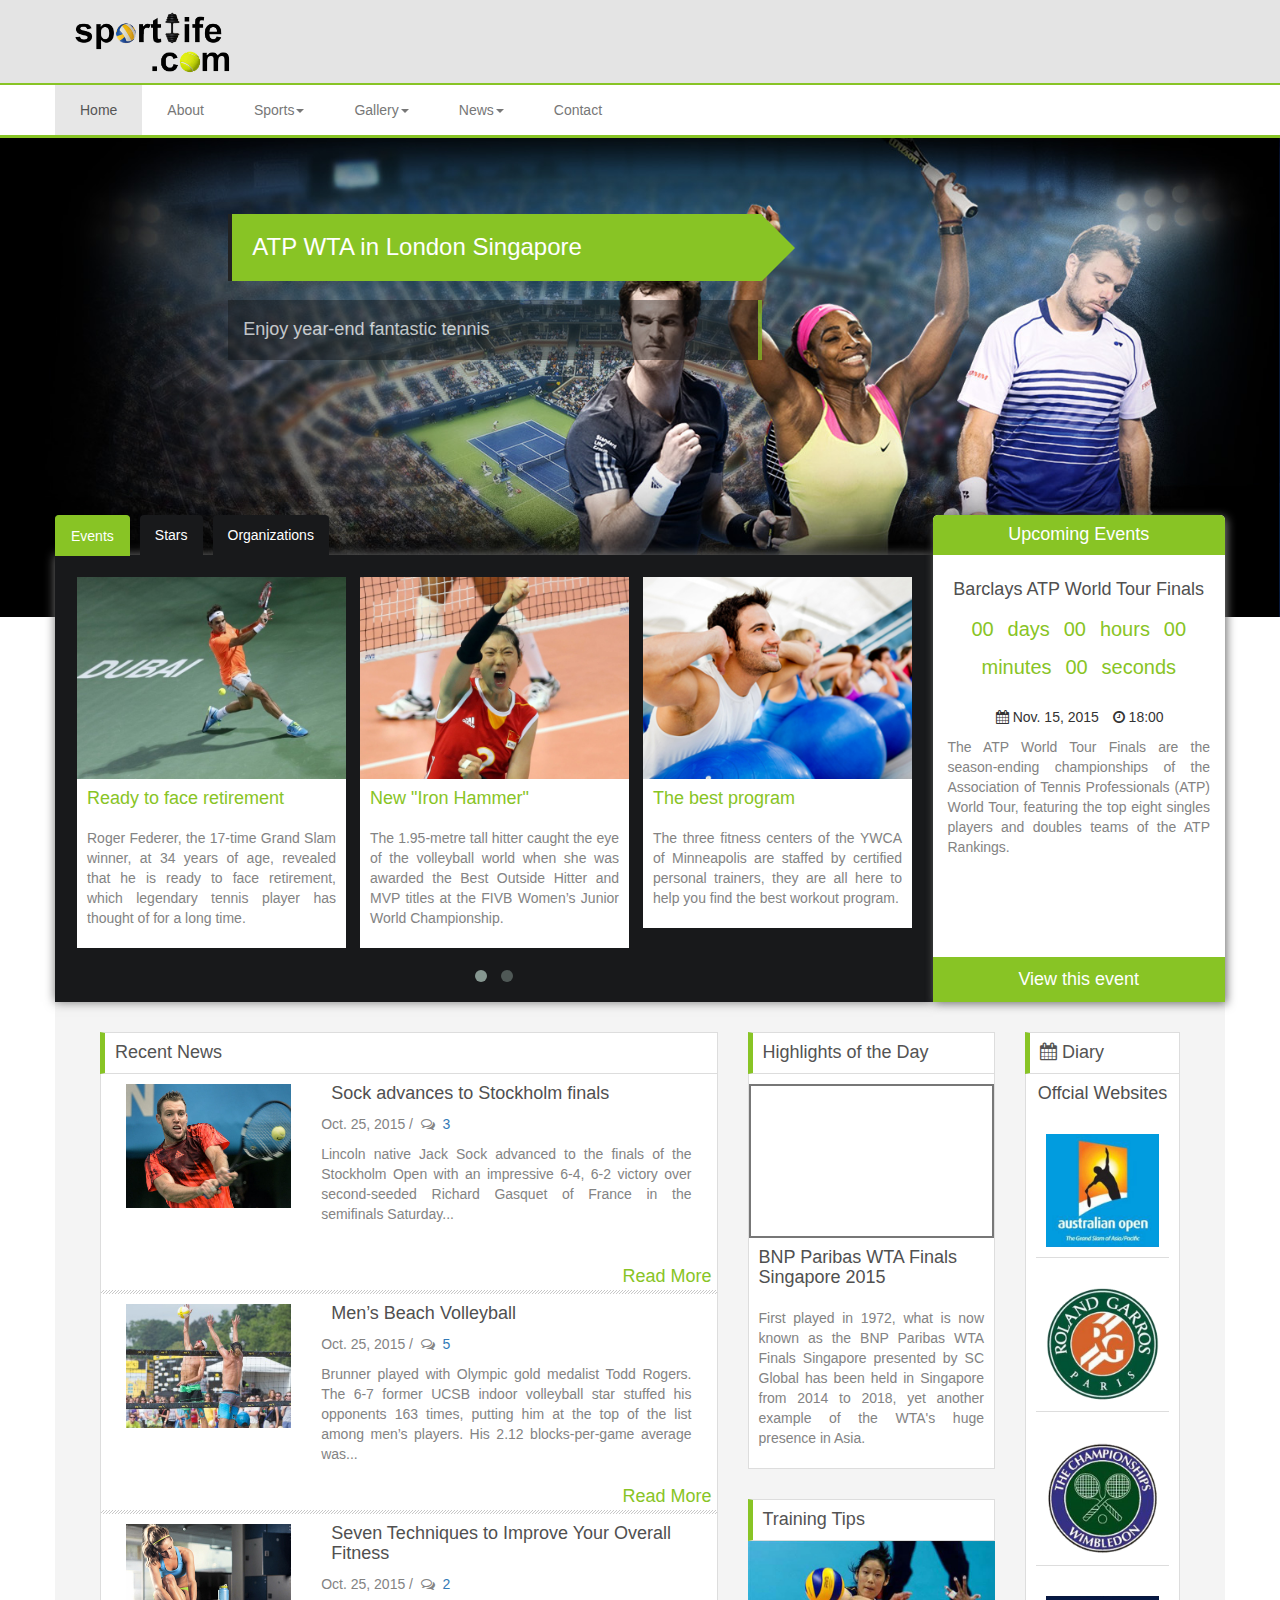
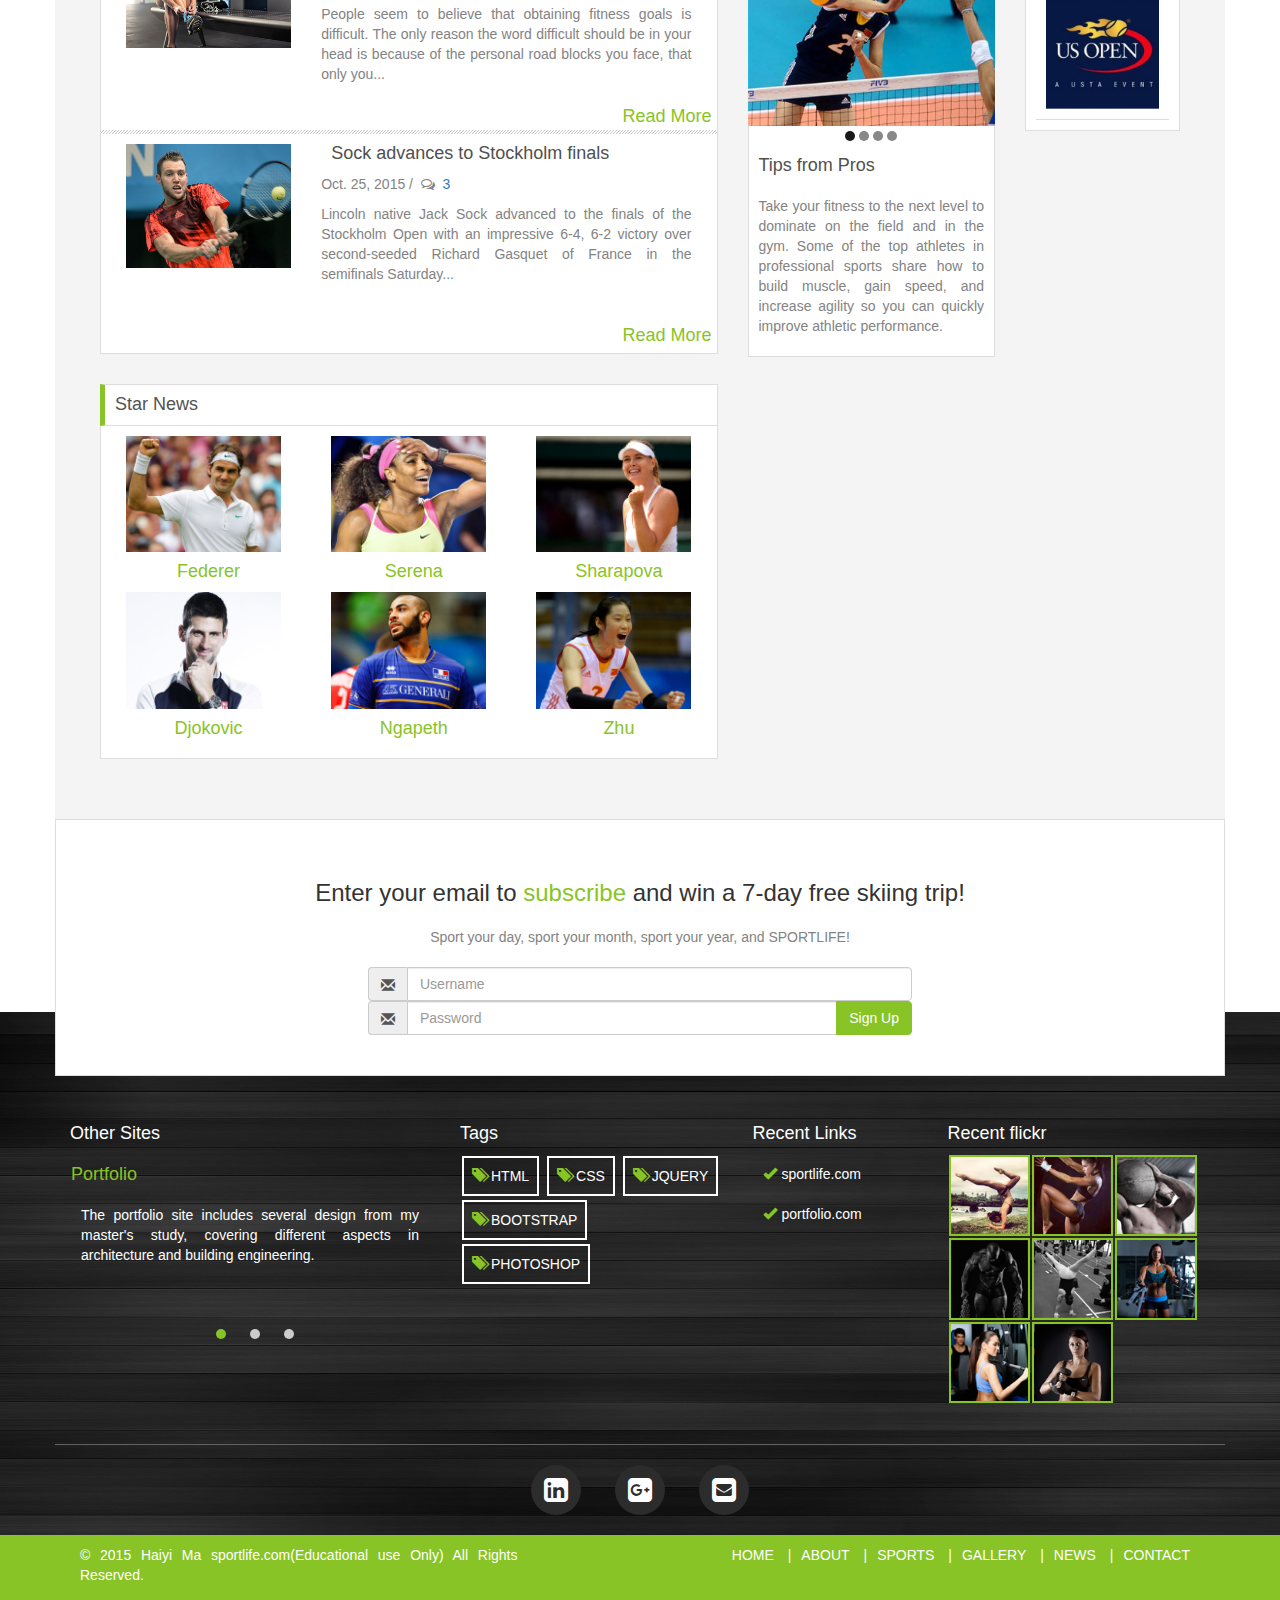
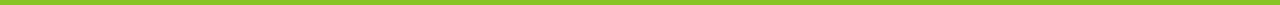
<file: index.html>
<!DOCTYPE html PUBLIC "-//W3C//DTD XHTML 1.0 Transitional//EN" "http://www.w3.org/TR/xhtml1/DTD/xhtml1-transitional.dtd">
<html xmlns="http://www.w3.org/1999/xhtml" xml:lang="en" lang="en">
	<head>
		<title>Sportlife</title>
		<meta http-equiv="Content-Type" content="text/html; charset=utf-8" />
		<meta name="description" content="Haiyi Ma's second website--sportlife.com" />
		<meta name="keywords" content="html, css, jquery, bootstrap, responsive design, photoshop, sport, fitness, tennis, volleyball" />
		<meta name="robots" content="index,follow" />
		<meta charset="utf-8">
		<meta name="viewport" content="width=device-width, initial-scale=1">
		<link rel="stylesheet" href="https://maxcdn.bootstrapcdn.com/font-awesome/4.4.0/css/font-awesome.min.css">
		<!-- Latest compiled and minified CSS -->
		<link rel="stylesheet" href="http://maxcdn.bootstrapcdn.com/bootstrap/3.3.5/css/bootstrap.min.css">
		<link rel="stylesheet" href="js/jquery_ui/jquery-ui.min.css">
		<!-- Important Owl stylesheet -->
		<link rel="stylesheet" href="css/carousel/owl.carousel.css">		
		<!-- Default Theme -->
		<link rel="stylesheet" href="css/carousel/owl.theme.css">
		<link rel="stylesheet" type="text/css" href="css/main.css" />
	</head>
	
	<body>
		<div class="layout">
			<div class="header">
				<div class="header-box">
					<div class="container">
						<div class="row">
							<div class="col-md-2 col-sm-4 col-xs-4"><img src="img/sportlife.com.png" alt="" /></div>
							<div class="col-md-10 col-sm-8 col-xs-4"></div>
						</div>
					</div>
				</div>
			</div>
			
			<!-- navgation bar -->
			
			<div class="menu">
				<nav class="navbar navbar-default">
					<div class="container">
						<div class="navcontroller">
							<ul class="nav navbar-nav">
								<li class="active"><a href="index.html">Home</a></li>
								<li><a href="index.html">About</a></li>
								<li class="dropdown">
									<a>Sports<span class="caret"></span></a>								
									<div id="dropdown-div">
										<div class="dropdown-item">
											<div class="dropdiv-title"><h4>Sports</h4></div>
											<ul>
												<li><a href="index.html">Fitness</a></li>
												<li><a href="index.html">Tennis</a></li>
												<li><a href="index.html">Volleyball</a></li>
											</ul>
										</div>
										<div class="dropdown-item dropdownimg">
											<div class="dropdiv-title"><h4>Fitness</h4></div>
											<div class="imgbox">
												<a href="gallery.html"><img src="img/dropdown1.jpg" alt="fitness" /></a>
												<div class="overlay"></div>
											</div>
										</div>
										<div class="dropdown-item dropdownimg">
											<div class="dropdiv-title"><h4>Tennis</h4></div>
											<div class="imgbox">
												<a href="gallery.html"><img src="img/dropdown2.jpg" alt="fitness" /></a>
												<div class="overlay"></div>
											</div>
										</div>
										<div class="dropdown-item dropdownimg">
											<div class="dropdiv-title"><h4>Volleyball</h4></div>
											<div class="imgbox">
												<a href="gallery.html"><img src="img/dropdown3.jpg" alt="fitness" /></a>
												<div class="overlay"></div>
											</div>
										</div>
									</div>
								</li>
								<li class="dropdown">
									<a>Gallery<span class="caret"></span></a>
									<ul class="dropdown-menu">
										<li><a href="gallery.html">Fitness</a></li>
										<li><a href="gallery.html">Tennis</a></li>
										<li><a href="gallery.html">Volleyball</a></li> 
									</ul>
								</li>
								<li class="dropdown">
									<a>News<span class="caret"></span></a>
									<ul class="dropdown-menu">
										<li class="submenu"><a>Fitness<span class="caret-right"></span></a>
											<ul>
												<li><a href="news.html">Bodybuilding</a></li>
												<li><a href="news.html">Training plan</a></li>
												<li><a href="news.html">Nutrition</a></li>
											</ul>
										</li>
										<li class="submenu"><a>Tennis<span class="caret-right"></span></a>
											<ul>
												<li><a href="news.html">ATP Finals</a></li>
												<li><a href="news.html">WTA Finals</a></li>
												<li><a href="news.html">Racket information</a></li>
											</ul>
										</li>
										<li class="submenu"><a>Volleyball<span class="caret-right"></span></a>
											<ul>
												<li><a href="news.html">Beach volleyball</a></li>
												<li><a href="news.html">College volleyball</a></li>
												<li><a href="news.html">Events</a></li>
											</ul>
										</li> 
									</ul>
								</li>
								<li><a href="news.html">Contact</a></li>
							</ul>
						</div>
					</div>
				</nav>
			</div>
			
			
			
			<!-- mainslider -->				
			<div id="mainslider">
				<div class="slideheading tennis col-md-5 col-md-offset-2 col-sm-7 col-sm-offset-1 col-xs-7 col-xs-offset-1">
					<div class="slideheading1 tennis col-md-12 col-sm-12 col-xs-12"><h3>ATP WTA in London Singapore</h3></div>
					<div class="slideheading2 tennis col-md-12 col-sm-12 col-xs-12"><h4>Enjoy year-end fantastic tennis</h2></div>
					<div class="slideheading3 tennis col-md-4 col-sm-4 col-xs-4"><p><a href="index.html">More info</a></p></div>
				</div>
				<div class="slideheading fitness col-md-5 col-md-offset-2 col-sm-7 col-sm-offset-1 col-xs-7 col-xs-offset-1">
					<div class="slideheading1 fitness col-md-12 col-sm-12 col-xs-12"><h3>You Control Your Density</h3></div>
					<div class="slideheading2 fitness col-md-12 col-sm-12 col-xs-12"><h4>Find a perfect training plan</h2></div>
					<div class="slideheading3 fitness col-md-4 col-sm-4 col-xs-4"><p><a href="gallery.html">More info</a></p></div>
				</div>
				<div class="slideheading volleyball col-md-5 col-md-offset-2 col-sm-7 col-sm-offset-1 col-xs-7 col-xs-offset-1">
					<div class="slideheading1 volleyball col-md-12 col-sm-12 col-xs-12"><h3>FIVB World League</h3></div>
					<div class="slideheading2 volleyball col-md-12 col-sm-12 col-xs-12"><h4>Getting ready for Rio</h2></div>
					<div class="slideheading3 volleyball col-md-4 col-sm-4 col-xs-4"><p><a href="news.html">More info</a></p></div>
				</div>
				<ul class="mainslides">
					<li class="mainslide"><img src="img/tennis1.jpg" alt="tennis"/></li>
					<li class="mainslide"><img src="img/tennis2.jpg" alt="tennis"/></li>
					<li class="mainslide"><img src="img/fitness1.png" alt="fitness"/></li>
					<li class="mainslide"><img src="img/fitness2.jpg" alt="fitness"/></li>
					<li class="mainslide"><img src="img/volleyball1.jpg" alt="volleyball"/></li>
					<li class="mainslide"><img src="img/volleyball2.jpg" alt="volleyball"/></li>
					<li class="mainslide"><img src="img/tennis1.jpg" alt="tennis"/></li>
				</ul>
				<div id="prev" class="mainslider-btn"><span class="glyphicon glyphicon-menu-left"></span></div>
				<div id="pause" class="mainslider-btn"><span class="glyphicon glyphicon-pause"></span></div>
				<div id="play" class="mainslider-btnplay"><span class="glyphicon glyphicon-play"></span></div>
				<div id="next" class="mainslider-btn"><span class="glyphicon glyphicon-menu-right"></span></div>
			</div>
			
			<!-- content -->
			
			
			<div class="content-info">
				<div class="container">
					<div class="row" id="row">
						<div class="contentinfo-left col-md-9 col-sm-12">
							<ul class="nav nav-tabs">
								<li class="active"><a data-toggle="tab" href="#events">Events</a></li>
								<li><a data-toggle="tab" href="#stars">Stars</a></li>
								<li><a data-toggle="tab" href="#organizations">Organizations</a></li>
							</ul>
							<div class="tab-content">
								<div id="events" class="tab-pane fade in active">
									<div id="carousel-news" class="owl-carousel">
										<div class="slide">
											<div><a href="news.html"><img src="img/roger1.jpg" alt="roger"/></a></div>
											<div>
												<a href=""><h4>Ready to face retirement</h4></a>
												<p>Roger Federer, the 17-time Grand Slam winner, at 34 years of age, revealed that he is ready to face retirement, which legendary tennis player has thought of for a long time.</p>
											</div>
										</div>
										<div class="slide">
											<div><a href="news.html"><img src="img/zhutingred.jpg" alt="zhuting"/></a></div>
											<div>
												<a href=""><h4>New "Iron Hammer"</h4></a>
												<p>The 1.95-metre tall hitter caught the eye of the volleyball world when she was awarded the Best Outside Hitter and MVP titles at the FIVB Women’s Junior World Championship.</p>
											</div>
										</div>
										<div class="slide">
											<div><a href="news.html"><img src="img/Fitness-page-image.jpg" alt="fitness"/></a></div>
											<div>
												<a href=""><h4>The best program</h4></a>
												<p>The three fitness centers of the YWCA of Minneapolis are staffed by certified personal trainers, they are all here to help you find the best workout program.</p>
											</div>
										</div>
										<div class="slide">
											<div><a href="#"><img src="img/roger1.jpg" alt="roger"/></a></div>
											<div>
												<h4>Ready to face retirement</h4>
												<p>Roger Federer, the 17-time Grand Slam winner, at 34 years of age, revealed that he is ready to face retirement, which the legendary tennis player has thought of for a long time.</p>
											</div>
										</div>
										<div class="slide">
											<div><a href=""><img src="img/zhutingred.jpg" alt="zhuting"/></a></div>
											<div>
												<h4>New "Iron Hammer"</h4>
												<p>The 1.95-metre tall hitter caught the eye of the volleyball world when she was awarded the Best Outside Hitter and MVP titles at the FIVB Women’s Junior World Championship.</p>
											</div>
										</div>
										<div class="slide">
											<div><a href=""><img src="img/Fitness-page-image.jpg" alt="fitness"/></a></div>
											<div>
												<h4>The best program</h4>
												<p>The three fitness centers of the YWCA of Minneapolis are staffed by certified personal trainers, they are all here to help you find the best workout program.</p>
											</div>
										</div>
									</div>
								</div>
								<div id="stars" class="tab-pane fade">
									<div id="carousel-categories" class="owl-carousel">
										<div class="slide">
											<img src="img/gallery/vgallery1.jpg" alt="" />
											<div class="slide-tag"><h4>Cardio</h4></div>
										</div>
										<div class="slide">
											<img src="img/gallery/vgallery2.jpg" alt="" />
											<div class="slide-tag"><h4>Yoga</h4></div>
										</div>
										<div class="slide">
											<img src="img/gallery/vgallery4.jpg" alt="" />
											<div class="slide-tag"><h4>Gymnastics</h4></div>
										</div>
										<div class="slide">
											<img src="img/gallery/vgallery5.jpg" alt="" />
											<div class="slide-tag"><h4>Power lifting</h4></div>
										</div>
										<div class="slide">
											<img src="img/gallery/vgallery6.jpg" alt="" />
											<div class="slide-tag"><h4>Kick-boxing</h4></div>
										</div>
										<div class="slide">
											<img src="img/gallery/vgallery7.jpg" alt="" />
											<div class="slide-tag"><h4>Bodybuilding</h4></div>
										</div>
									</div>
								</div>
								<div id="organizations" class="tab-pane fade">
									<div class="org-panel row">
										<div class="org-item col-lg-6 col-md-6 col-sm-6 col-xs-6">
											<div class="grandslam col-lg-6 col-md-6 col-sm-6 col-xs-4"><a href="http://www.ausopen.com/"><img src="img/ao.jpg" alt="" /></a></div>
											<div class="grandslam col-lg-6 col-md-6 col-sm-6 col-xs-8"><a href="http://www.ausopen.com/"><p>The Australian Open, January, Melbourne.</p></a></div>
										</div>
										<div class="org-item col-lg-6 col-md-6 col-sm-6 col-xs-6">
											<div class="grandslam col-lg-6 col-md-6 col-sm-6 col-xs-4"><a href="http://www.rolandgarros.com/en_FR/index.html"><img src="img/rg.png" alt="" /></a></div>
											<div class="grandslam col-lg-6 col-md-6 col-sm-6 col-xs-8"><a href="http://www.ausopen.com/"><p>The French Open, May, Paris</p></a></div>
										</div>
									</div>
									<div class="org-panel row">
										<div class="org-item col-lg-6 col-md-6 col-sm-6 col-xs-6">
											<div class="grandslam col-lg-6 col-md-6 col-sm-6 col-xs-4"><a href="http://www.wimbledon.com/index.html"><img src="img/wmd.png" alt="" /></a></div>
											<div class="grandslam col-lg-6 col-md-6 col-sm-6 col-xs-8"><a href="http://www.ausopen.com/"><p>The Championships, June, Wimbledon</p></a></div>
										</div>
										<div class="org-item col-lg-6 col-md-6 col-sm-6 col-xs-6">
											<div class="grandslam col-lg-6 col-md-6 col-sm-6 col-xs-4"><a href="http://www.usopen.org/index.html"><img src="img/uso.jpg" alt="" /></a></div>
											<div class="grandslam col-lg-6 col-md-6 col-sm-6 col-xs-8"><a href="http://www.ausopen.com/"><p>The US open, August, New York</p></a></div>
										</div>
									</div>
								</div>
							</div>
						</div>
						
						<div class="contentinfo-side col-md-3 col-sm-12">
							<div class="side-title"><h4>Upcoming Events</h4></div>
							<div class="content-side">
								<h4>Barclays ATP World Tour Finals</h4>
								<div id="countdown">
									<p class="days">00</p>
									<p class="timeRefDays">days</p>
									<p class="hours">00</p>
									<p class="timeRefHours">hours</p>
									<p class="minutes">00</p>
									<p class="timeRefMinutes">minutes</p>
									<p class="seconds">00</p>
									<p class="timeRefSeconds">seconds</p>
								</div>
								<ul class="list-side">
									<li><i class="fa fa-calendar"></i>&nbsp;Nov. 15, 2015</li>
									<li><i class="fa fa-clock-o"></i>&nbsp;18:00</li>
								</ul>
								<div><p>The ATP World Tour Finals are the season-ending championships of the Association of Tennis Professionals (ATP) World Tour, featuring the top eight singles players and doubles teams of the ATP Rankings.</p></div>
							</div>
							<div id="bottom-link"><a href="http://www.barclaysatpworldtourfinals.com/">View this event</a></div>
						</div>
					</div>						
				</div>
				
				<div class="container">
					<div class="tab-content-main">
						<div class="row">
							<div class="col-lg-7 col-md-6 col-sm-8 col-xs-12">
								<div class="post left">
									<div class="titles"><h4>Recent News</h4></div>
									<div class="post-item news">
										<div class="row">
											<div class="col-md-4 col-sm-4 col-xs-4"><img src="img/jacksock.jpg" alt="sock" /></div>
											<div class="col-md-8 col-sm-8 col-xs-8">
												<h4 id="left">Sock advances to Stockholm finals</h4>
												<p class="comment">Oct. 25, 2015 /&nbsp;&nbsp;<i class="fa fa-comments-o"></i>&nbsp;&nbsp;<a href="">3</a></p>
												<p>Lincoln native Jack Sock advanced to the finals of the Stockholm Open with an impressive 6-4, 6-2 victory over second-seeded Richard Gasquet of France in the semifinals Saturday...</p>
											</div>
										</div>
										<a href="" id="readmore">Read More</a>
									</div>
									<div class="post-item news">
										<div class="row">
											<div class="col-md-4 col-sm-4 col-xs-4"><img src="img/beachvolleyball.jpg" alt="volleyball" /></div>
											<div class="col-md-8 col-sm-8 col-xs-8">
												<h4 id="left">Men’s Beach Volleyball</h4>
												<p class="comment">Oct. 25, 2015 /&nbsp;&nbsp;<i class="fa fa-comments-o"></i>&nbsp;&nbsp;<a href="">5</a></p>
												<p>Brunner played with Olympic gold medalist Todd Rogers. The 6-7 former UCSB indoor volleyball star stuffed his opponents 163 times, putting him at the top of the list among men’s players. His 2.12 blocks-per-game average was...</p>
											</div>
										</div>
										<a href="" id="readmore">Read More</a>
									</div>
									<div class="post-item news">
										<div class="row">
											<div class="col-md-4 col-sm-4 col-xs-4"><img src="img/sevenways.jpg" alt="fitness" /></div>
											<div class="col-md-8 col-sm-8 col-xs-8">
												<h4 id="left">Seven Techniques to Improve Your Overall Fitness</h4>
												<p class="comment">Oct. 25, 2015 /&nbsp;&nbsp;<i class="fa fa-comments-o"></i>&nbsp;&nbsp;<a href="">2</a></p>
												<p>People seem to believe that obtaining fitness goals is difficult. The only reason the word difficult should be in your head is because of the personal road blocks you face, that only you...</p>
											</div>
										</div>
										<a href="" id="readmore">Read More</a>
									</div>
									<div class="post-item news">
										<div class="row">
											<div class="col-md-4 col-sm-4 col-xs-4"><img src="img/jacksock.jpg" alt="sock" /></div>
											<div class="col-md-8 col-sm-8 col-xs-8">
												<h4 id="left">Sock advances to Stockholm finals</h4>
												<p class="comment">Oct. 25, 2015 /&nbsp;&nbsp;<i class="fa fa-comments-o"></i>&nbsp;&nbsp;<a href="">3</a></p>
												<p>Lincoln native Jack Sock advanced to the finals of the Stockholm Open with an impressive 6-4, 6-2 victory over second-seeded Richard Gasquet of France in the semifinals Saturday...</p>
											</div>
										</div>
										<a href="" id="readmore">Read More</a>
									</div>
								</div>
								<div class="post" id="starnews">
									<div class="titles"><h4>Star News</h4></div>
									<div class="post-item left">
										<div class="row">
											<div class="starimg col-md-4 col-sm-6 col-xs-4">
												<div><a href="gallery.html"><img src="img/logoroger.jpg" alt="fitness" /></a><h4>Federer</h4></div>
											</div>
											<div class="starimg col-md-4 col-sm-6 col-xs-4">
												<div><a href="gallery.html"><img src="img/logoserena.jpg" alt="fitness" /></a><h4>Serena</h4></div>
											</div>
											<div class="starimg col-md-4 col-sm-6 col-xs-4">
												<div><a href="gallery.html"><img src="img/logomasha.jpg" alt="fitness" /></a><h4>Sharapova</h4></div>
											</div>
											<div class="starimg col-md-4 col-sm-6 col-xs-4">
												<div><a href="gallery.html"><img src="img/logodjoko.jpg" alt="fitness" /></a><h4>Djokovic</h4></div>
											</div>
											<div class="starimg col-md-4 col-sm-6 col-xs-4">
												<div><a href="gallery.html"><img src="img/logongapeth.jpg" alt="fitness" /></a><h4>Ngapeth</h4></div>
											</div>
											<div class="starimg col-md-4 col-sm-6 col-xs-4">
												<div><a href="gallery.html"><img src="img/logozhuting.jpg" alt="fitness" /></a><h4>Zhu</h4></div>
											</div>
										</div>
									</div>
								</div>
							</div>
							
							
							<div class="col-lg-3 col-md-3 col-sm-4 col-xs-12">
								<div class="post">
									<div class="titles"><h4>Highlights of the Day</h4></div>
									<div class="post-item">
										<div>
											<iframe width="100%" height="auto" src="https://www.youtube.com/embed/BQSVf9fmaUs" frameborder="0" allowfullscreen></iframe>
											<h4>BNP Paribas WTA Finals Singapore 2015</h4>
											<p>First played in 1972, what is now known as the BNP Paribas WTA Finals Singapore presented by SC Global has been held in Singapore from 2014 to 2018, yet another example of the WTA's huge presence in Asia.</p>
										</div>
									</div>
								</div>
								<div class="post">
									<div class="titles"><h4>Training Tips</h4></div>
									<div class="smslider">
										<div class="smslides">
											<img id="smslide1" class="smslide" src="img/smallslide1.jpg" alt="smallslide" />
											<img id="smslide2" class="smslide" src="img/smallslide2.jpg" alt="smallslide" />
											<img id="smslide3" class="smslide" src="img/smallslide3.jpg" alt="smallslide" />
											<img id="smslide4" class="smslide" src="img/smallslide4.jpg" alt="smallslide" />
										</div>
										<ol>
											<li id="dot1"></li>
											<li id="dot2"></li>
											<li id="dot3"></li>
											<li id="dot4"></li>
										</ol>
									</div>
									<div class="post-item">
										<h4>Tips from Pros</h4>
										<p>Take your fitness to the next level to dominate on the field and in the gym. Some of the top athletes in professional sports share how to build muscle, gain speed, and increase agility so you can quickly improve athletic performance.</p>
									</div>
								</div>
							</div>
							<div class="col-lg-2 col-md-3 col-sm-4 col-xs-12">
								<div class="post">
									<div class="titles"><h4><i class="fa fa-calendar"></i>&nbsp;Diary</h4></div>
									<div class="post-item side-post">
										<div>
											<h4>Offcial Websites</h4>
											<div class="row">
												<div class="grandslam col-lg-12 col-md-12 col-sm-6 col-xs-6"><a href="http://www.ausopen.com/"><img src="img/ao.jpg" alt="" /></a></div>
												<div class="grandslam col-lg-12 col-md-12 col-sm-6 col-xs-6"><a href="http://www.rolandgarros.com/en_FR/index.html"><img src="img/rg.png" alt="" /></a></div>
												<div class="grandslam col-lg-12 col-md-12 col-sm-6 col-xs-6"><a href="http://www.wimbledon.com/index.html"><img src="img/wmd.png" alt="" /></a></div>
												<div class="grandslam col-lg-12 col-md-12 col-sm-6 col-xs-6"><a href="http://www.usopen.org/index.html"><img src="img/uso.jpg" alt="" /></a></div>
											</div>
										</div>
									</div>
								</div>
							</div>
						</div>
					</div>
				</div>
				
				<div class="container">
					<div class="section-wide">
						<h3>Enter your email to <a href="">subscribe</a> and win a 7-day free skiing trip!</h3>
						<p>Sport your day, sport your month, sport your year, and SPORTLIFE!</p>
						<div class="input-group col-md-6 col-md-offset-3 col-sm-6 col-sm-offset-3 col-xs-12">
							<span class="input-group-addon" id="basic-addon1"><span class="glyphicon glyphicon-envelope"></span></span>
							<input type="text" class="form-control" placeholder="Username" aria-describedby="basic-addon1">
						</div>
						<div class="input-group col-md-6 col-md-offset-3 col-sm-6 col-sm-offset-3 col-xs-12">
							<span class="input-group-addon" id="basic-addon1"><span class="glyphicon glyphicon-envelope"></span></span>
							<input type="text" class="form-control" placeholder="Password" aria-describedby="basic-addon1">
							<span class="input-group-btn">
								<button id="signupbtn" class="btn btn-default" type="button">Sign Up</button>
							</span>
						</div>
					</div>
				</div>
			</div>
			<div class="footer-up">
				<div class="container">
					<div class="row">
						<div class="ftslider-wrapper col-lg-4 col-md-4 col-sm-4 col-xs-6">
							<div class="ftslider">
								<h4>Other Sites</h4>
								<div class="ftslides">
									<div id="ftslide1" class="ftslide">
										<h4>Portfolio</h4>
										<p>The portfolio site includes several design from my master's study, covering different aspects in architecture and building engineering.</p>
									</div>
									<div id="ftslide2" class="ftslide">
										<h4>Sportlife</h4>
										<p>A sport theme which covers mainly 3 sports: fitness, tennis, and volleyball.</p>
									</div>
									<div id="ftslide3" class="ftslide">
										<h4>Dragon Food</h4>
										<p>A cultural theme emphasizing on food culture with geolocations that can provide more details about Chinese food.</p>
									</div>
								</div>
								<ol>
									<li id="ftdot1"></li>
									<li id="ftdot2"></li>
									<li id="ftdot3"></li>
								</ol>
							</div>
						</div>
						<div class="tags col-lg-3 col-md-3 col-sm-3 col-xs-3">
							<h4>Tags</h4>
							<a href=""><span class="glyphicon glyphicon-tags"></span>HTML</a>
							<a href=""><span class="glyphicon glyphicon-tags"></span>CSS</a>
							<a href=""><span class="glyphicon glyphicon-tags"></span>JQUERY</a>
							<a href=""><span class="glyphicon glyphicon-tags"></span>BOOTSTRAP</a>
							<a href=""><span class="glyphicon glyphicon-tags"></span>PHOTOSHOP</a>
						</div>
						<div class="links col-lg-2 col-md-2 col-sm-2 col-xs-6">
							<h4>Recent Links</h4>
							<ul>
								<li><a href="http://www.haiyima.com/sportlife" target="_blank"><span class="glyphicon glyphicon-ok"></span>sportlife.com</a></li>
								<li><a href="http://www.haiyima.com/arch-portfolio" target="_blank"><span class="glyphicon glyphicon-ok"></span>portfolio.com</a></li>
							</ul>
						</div>
						<div class="flickr col-lg-3 col-md-3 col-sm-3 col-xs-6">
							<h4>Recent flickr</h4>
							<ul>
								<li><a href=""><img src="img/flickr/flickr1.jpg" alt="1" /></a></li>
								<li><a href=""><img src="img/flickr/flickr2.jpg" alt="2" /></a></li>
								<li><a href=""><img src="img/flickr/flickr3.jpg" alt="3" /></a></li>
								<li><a href=""><img src="img/flickr/flickr4.jpg" alt="4" /></a></li>
								<li><a href=""><img src="img/flickr/flickr5.jpg" alt="5" /></a></li>
								<li><a href=""><img src="img/flickr/flickr6.jpg" alt="6" /></a></li>
								<li><a href=""><img src="img/flickr/flickr7.jpg" alt="7" /></a></li>
								<li><a href=""><img src="img/flickr/flickr8.jpg" alt="8" /></a></li>
							</ul>
						</div>
					</div>
					<div class="row">
						<ul class="social">
							<li>
								<div><a href="https://nl.linkedin.com/in/haiyima" target="_blank"><i class="fa fa-linkedin-square linkedin"></i></a></div>
							</li>
							<li>
								<div><a href=""><i class="fa fa-google-plus-square google"></i></a></div>
							</li>
							<li>
								<div><a href="mailto:haiyima1987@gmail.com?Subject=Hello%20Haiyi" target="_top"><i class="fa fa-envelope-square email"></i></a></div>
							</li>
						</ul>
					</div>
				</div>
			</div>
			<div class="footer-down">
				<div class="container">
					<div class="row">
						<div class="col-md-5 col-sm-12 col-xs-12">
							<p>© 2015 Haiyi Ma sportlife.com(Educational use Only) All Rights Reserved.</p>
						</div>
						<div class="col-md-7 col-sm-12 col-xs-12">
							<ul class="nav-footer">
								<li><a href="index.html">HOME</a></li>
								<li><a href="index.html">ABOUT</a></li>
								<li><a href="gallery.html">SPORTS</a></li>
								<li><a href="gallery.html">GALLERY</a></li>
								<li><a href="news.html">NEWS</a></li>
								<li><a href="news.html">CONTACT</a></li>
							</ul>
						</div>
					</div>
				</div>
			</div>
			<div id="scrolltotop"><i class="fa fa-caret-square-o-up"></i></div>
			<div id="menubar"><i class="fa fa-bars"></i></div>
		</div>
		
		
		<!-- jQuery library -->
		<script src="https://ajax.googleapis.com/ajax/libs/jquery/1.11.3/jquery.min.js"></script>		
		<!-- Latest compiled JavaScript -->
		<script src="http://maxcdn.bootstrapcdn.com/bootstrap/3.3.5/js/bootstrap.min.js"></script>
		<script src="js/jquery_ui/external/jquery/jquery.js"></script>
		<script src="js/jquery_ui/jquery-ui.min.js"></script>
		<script type="text/javascript" src="js/main.js"></script>
		<script type="text/javascript" src="js/carousel.js"></script>
		<script type="text/javascript" src="js/counter.js"></script>
		<!-- Include js plugin -->
		<script src="js/carousel/owl.carousel.js"></script>
		<script src="js/camera/jquery.easing.1.3.js"></script>
		<script src="js/camera/camera.js"></script>
		
	</body>
</html>
</file>
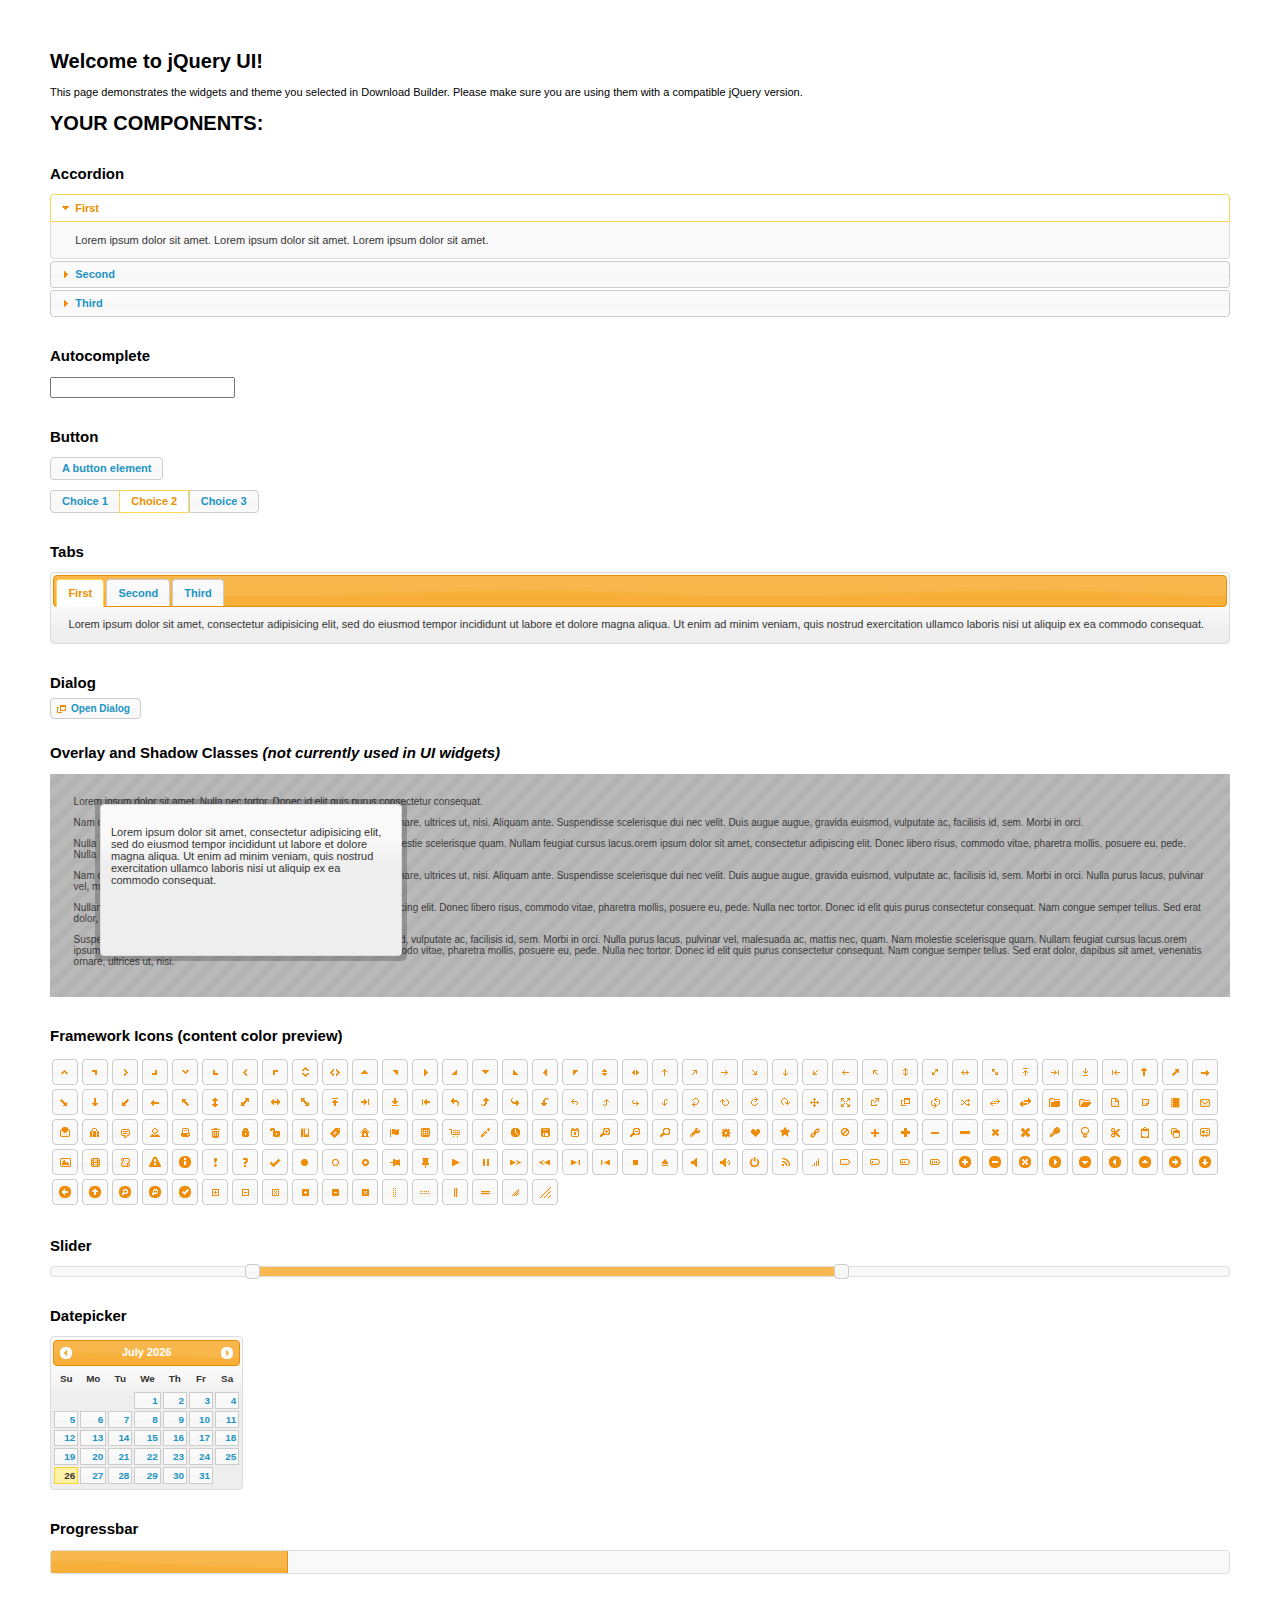
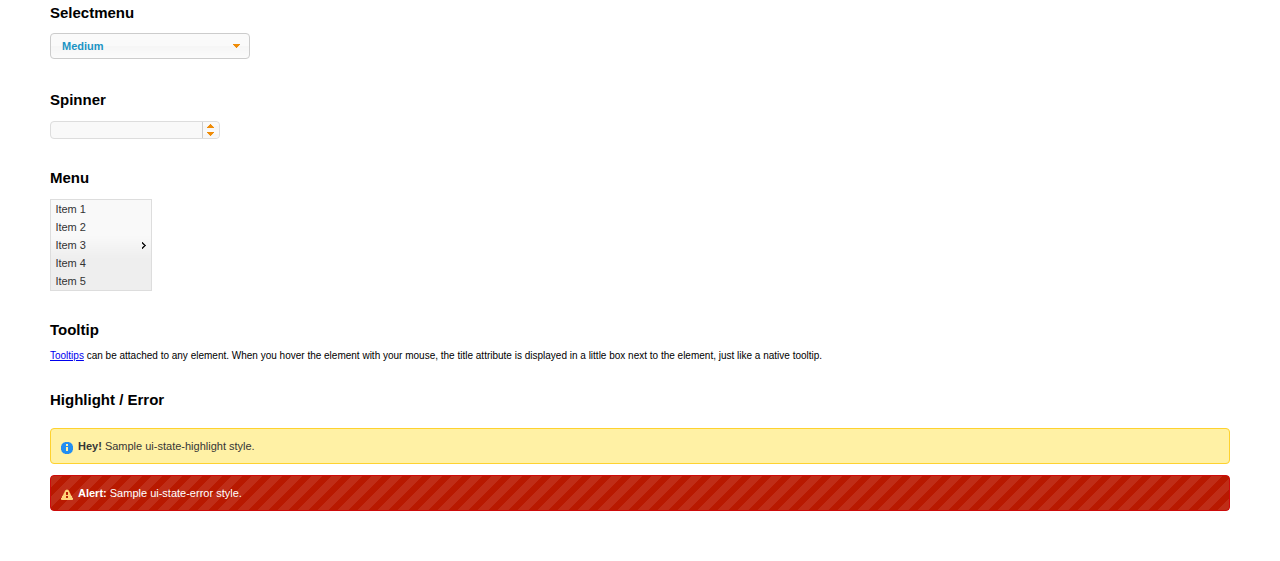
<file: js/jquery_ui/index.html>
<!doctype html>
<html lang="us">
<head>
	<meta charset="utf-8">
	<title>jQuery UI Example Page</title>
	<link href="jquery-ui.css" rel="stylesheet">
	<style>
	body{
		font: 62.5% "Trebuchet MS", sans-serif;
		margin: 50px;
	}
	.demoHeaders {
		margin-top: 2em;
	}
	#dialog-link {
		padding: .4em 1em .4em 20px;
		text-decoration: none;
		position: relative;
	}
	#dialog-link span.ui-icon {
		margin: 0 5px 0 0;
		position: absolute;
		left: .2em;
		top: 50%;
		margin-top: -8px;
	}
	#icons {
		margin: 0;
		padding: 0;
	}
	#icons li {
		margin: 2px;
		position: relative;
		padding: 4px 0;
		cursor: pointer;
		float: left;
		list-style: none;
	}
	#icons span.ui-icon {
		float: left;
		margin: 0 4px;
	}
	.fakewindowcontain .ui-widget-overlay {
		position: absolute;
	}
	select {
		width: 200px;
	}
	</style>
</head>
<body>

<h1>Welcome to jQuery UI!</h1>

<div class="ui-widget">
	<p>This page demonstrates the widgets and theme you selected in Download Builder. Please make sure you are using them with a compatible jQuery version.</p>
</div>

<h1>YOUR COMPONENTS:</h1>


<!-- Accordion -->
<h2 class="demoHeaders">Accordion</h2>
<div id="accordion">
	<h3>First</h3>
	<div>Lorem ipsum dolor sit amet. Lorem ipsum dolor sit amet. Lorem ipsum dolor sit amet.</div>
	<h3>Second</h3>
	<div>Phasellus mattis tincidunt nibh.</div>
	<h3>Third</h3>
	<div>Nam dui erat, auctor a, dignissim quis.</div>
</div>



<!-- Autocomplete -->
<h2 class="demoHeaders">Autocomplete</h2>
<div>
	<input id="autocomplete" title="type &quot;a&quot;">
</div>



<!-- Button -->
<h2 class="demoHeaders">Button</h2>
<button id="button">A button element</button>
<form style="margin-top: 1em;">
	<div id="radioset">
		<input type="radio" id="radio1" name="radio"><label for="radio1">Choice 1</label>
		<input type="radio" id="radio2" name="radio" checked="checked"><label for="radio2">Choice 2</label>
		<input type="radio" id="radio3" name="radio"><label for="radio3">Choice 3</label>
	</div>
</form>



<!-- Tabs -->
<h2 class="demoHeaders">Tabs</h2>
<div id="tabs">
	<ul>
		<li><a href="#tabs-1">First</a></li>
		<li><a href="#tabs-2">Second</a></li>
		<li><a href="#tabs-3">Third</a></li>
	</ul>
	<div id="tabs-1">Lorem ipsum dolor sit amet, consectetur adipisicing elit, sed do eiusmod tempor incididunt ut labore et dolore magna aliqua. Ut enim ad minim veniam, quis nostrud exercitation ullamco laboris nisi ut aliquip ex ea commodo consequat.</div>
	<div id="tabs-2">Phasellus mattis tincidunt nibh. Cras orci urna, blandit id, pretium vel, aliquet ornare, felis. Maecenas scelerisque sem non nisl. Fusce sed lorem in enim dictum bibendum.</div>
	<div id="tabs-3">Nam dui erat, auctor a, dignissim quis, sollicitudin eu, felis. Pellentesque nisi urna, interdum eget, sagittis et, consequat vestibulum, lacus. Mauris porttitor ullamcorper augue.</div>
</div>



<!-- Dialog NOTE: Dialog is not generated by UI in this demo so it can be visually styled in themeroller-->
<h2 class="demoHeaders">Dialog</h2>
<p><a href="#" id="dialog-link" class="ui-state-default ui-corner-all"><span class="ui-icon ui-icon-newwin"></span>Open Dialog</a></p>

<h2 class="demoHeaders">Overlay and Shadow Classes <em>(not currently used in UI widgets)</em></h2>
<div style="position: relative; width: 96%; height: 200px; padding:1% 2%; overflow:hidden;" class="fakewindowcontain">
	<p>Lorem ipsum dolor sit amet,  Nulla nec tortor. Donec id elit quis purus consectetur consequat. </p><p>Nam congue semper tellus. Sed erat dolor, dapibus sit amet, venenatis ornare, ultrices ut, nisi. Aliquam ante. Suspendisse scelerisque dui nec velit. Duis augue augue, gravida euismod, vulputate ac, facilisis id, sem. Morbi in orci. </p><p>Nulla purus lacus, pulvinar vel, malesuada ac, mattis nec, quam. Nam molestie scelerisque quam. Nullam feugiat cursus lacus.orem ipsum dolor sit amet, consectetur adipiscing elit. Donec libero risus, commodo vitae, pharetra mollis, posuere eu, pede. Nulla nec tortor. Donec id elit quis purus consectetur consequat. </p><p>Nam congue semper tellus. Sed erat dolor, dapibus sit amet, venenatis ornare, ultrices ut, nisi. Aliquam ante. Suspendisse scelerisque dui nec velit. Duis augue augue, gravida euismod, vulputate ac, facilisis id, sem. Morbi in orci. Nulla purus lacus, pulvinar vel, malesuada ac, mattis nec, quam. Nam molestie scelerisque quam. </p><p>Nullam feugiat cursus lacus.orem ipsum dolor sit amet, consectetur adipiscing elit. Donec libero risus, commodo vitae, pharetra mollis, posuere eu, pede. Nulla nec tortor. Donec id elit quis purus consectetur consequat. Nam congue semper tellus. Sed erat dolor, dapibus sit amet, venenatis ornare, ultrices ut, nisi. Aliquam ante. </p><p>Suspendisse scelerisque dui nec velit. Duis augue augue, gravida euismod, vulputate ac, facilisis id, sem. Morbi in orci. Nulla purus lacus, pulvinar vel, malesuada ac, mattis nec, quam. Nam molestie scelerisque quam. Nullam feugiat cursus lacus.orem ipsum dolor sit amet, consectetur adipiscing elit. Donec libero risus, commodo vitae, pharetra mollis, posuere eu, pede. Nulla nec tortor. Donec id elit quis purus consectetur consequat. Nam congue semper tellus. Sed erat dolor, dapibus sit amet, venenatis ornare, ultrices ut, nisi. </p>

	<!-- ui-dialog -->
	<div class="ui-overlay"><div class="ui-widget-overlay"></div><div class="ui-widget-shadow ui-corner-all" style="width: 302px; height: 152px; position: absolute; left: 50px; top: 30px;"></div></div>
	<div style="position: absolute; width: 280px; height: 130px;left: 50px; top: 30px; padding: 10px;" class="ui-widget ui-widget-content ui-corner-all">
		<div class="ui-dialog-content ui-widget-content" style="background: none; border: 0;">
			<p>Lorem ipsum dolor sit amet, consectetur adipisicing elit, sed do eiusmod tempor incididunt ut labore et dolore magna aliqua. Ut enim ad minim veniam, quis nostrud exercitation ullamco laboris nisi ut aliquip ex ea commodo consequat.</p>
		</div>
	</div>

</div>

<!-- ui-dialog -->
<div id="dialog" title="Dialog Title">
	<p>Lorem ipsum dolor sit amet, consectetur adipisicing elit, sed do eiusmod tempor incididunt ut labore et dolore magna aliqua. Ut enim ad minim veniam, quis nostrud exercitation ullamco laboris nisi ut aliquip ex ea commodo consequat.</p>
</div>



<h2 class="demoHeaders">Framework Icons (content color preview)</h2>
<ul id="icons" class="ui-widget ui-helper-clearfix">
	<li class="ui-state-default ui-corner-all" title=".ui-icon-carat-1-n"><span class="ui-icon ui-icon-carat-1-n"></span></li>
	<li class="ui-state-default ui-corner-all" title=".ui-icon-carat-1-ne"><span class="ui-icon ui-icon-carat-1-ne"></span></li>
	<li class="ui-state-default ui-corner-all" title=".ui-icon-carat-1-e"><span class="ui-icon ui-icon-carat-1-e"></span></li>
	<li class="ui-state-default ui-corner-all" title=".ui-icon-carat-1-se"><span class="ui-icon ui-icon-carat-1-se"></span></li>
	<li class="ui-state-default ui-corner-all" title=".ui-icon-carat-1-s"><span class="ui-icon ui-icon-carat-1-s"></span></li>
	<li class="ui-state-default ui-corner-all" title=".ui-icon-carat-1-sw"><span class="ui-icon ui-icon-carat-1-sw"></span></li>
	<li class="ui-state-default ui-corner-all" title=".ui-icon-carat-1-w"><span class="ui-icon ui-icon-carat-1-w"></span></li>
	<li class="ui-state-default ui-corner-all" title=".ui-icon-carat-1-nw"><span class="ui-icon ui-icon-carat-1-nw"></span></li>
	<li class="ui-state-default ui-corner-all" title=".ui-icon-carat-2-n-s"><span class="ui-icon ui-icon-carat-2-n-s"></span></li>
	<li class="ui-state-default ui-corner-all" title=".ui-icon-carat-2-e-w"><span class="ui-icon ui-icon-carat-2-e-w"></span></li>
	<li class="ui-state-default ui-corner-all" title=".ui-icon-triangle-1-n"><span class="ui-icon ui-icon-triangle-1-n"></span></li>
	<li class="ui-state-default ui-corner-all" title=".ui-icon-triangle-1-ne"><span class="ui-icon ui-icon-triangle-1-ne"></span></li>
	<li class="ui-state-default ui-corner-all" title=".ui-icon-triangle-1-e"><span class="ui-icon ui-icon-triangle-1-e"></span></li>
	<li class="ui-state-default ui-corner-all" title=".ui-icon-triangle-1-se"><span class="ui-icon ui-icon-triangle-1-se"></span></li>
	<li class="ui-state-default ui-corner-all" title=".ui-icon-triangle-1-s"><span class="ui-icon ui-icon-triangle-1-s"></span></li>
	<li class="ui-state-default ui-corner-all" title=".ui-icon-triangle-1-sw"><span class="ui-icon ui-icon-triangle-1-sw"></span></li>
	<li class="ui-state-default ui-corner-all" title=".ui-icon-triangle-1-w"><span class="ui-icon ui-icon-triangle-1-w"></span></li>
	<li class="ui-state-default ui-corner-all" title=".ui-icon-triangle-1-nw"><span class="ui-icon ui-icon-triangle-1-nw"></span></li>
	<li class="ui-state-default ui-corner-all" title=".ui-icon-triangle-2-n-s"><span class="ui-icon ui-icon-triangle-2-n-s"></span></li>
	<li class="ui-state-default ui-corner-all" title=".ui-icon-triangle-2-e-w"><span class="ui-icon ui-icon-triangle-2-e-w"></span></li>
	<li class="ui-state-default ui-corner-all" title=".ui-icon-arrow-1-n"><span class="ui-icon ui-icon-arrow-1-n"></span></li>
	<li class="ui-state-default ui-corner-all" title=".ui-icon-arrow-1-ne"><span class="ui-icon ui-icon-arrow-1-ne"></span></li>
	<li class="ui-state-default ui-corner-all" title=".ui-icon-arrow-1-e"><span class="ui-icon ui-icon-arrow-1-e"></span></li>
	<li class="ui-state-default ui-corner-all" title=".ui-icon-arrow-1-se"><span class="ui-icon ui-icon-arrow-1-se"></span></li>
	<li class="ui-state-default ui-corner-all" title=".ui-icon-arrow-1-s"><span class="ui-icon ui-icon-arrow-1-s"></span></li>
	<li class="ui-state-default ui-corner-all" title=".ui-icon-arrow-1-sw"><span class="ui-icon ui-icon-arrow-1-sw"></span></li>
	<li class="ui-state-default ui-corner-all" title=".ui-icon-arrow-1-w"><span class="ui-icon ui-icon-arrow-1-w"></span></li>
	<li class="ui-state-default ui-corner-all" title=".ui-icon-arrow-1-nw"><span class="ui-icon ui-icon-arrow-1-nw"></span></li>
	<li class="ui-state-default ui-corner-all" title=".ui-icon-arrow-2-n-s"><span class="ui-icon ui-icon-arrow-2-n-s"></span></li>
	<li class="ui-state-default ui-corner-all" title=".ui-icon-arrow-2-ne-sw"><span class="ui-icon ui-icon-arrow-2-ne-sw"></span></li>
	<li class="ui-state-default ui-corner-all" title=".ui-icon-arrow-2-e-w"><span class="ui-icon ui-icon-arrow-2-e-w"></span></li>
	<li class="ui-state-default ui-corner-all" title=".ui-icon-arrow-2-se-nw"><span class="ui-icon ui-icon-arrow-2-se-nw"></span></li>
	<li class="ui-state-default ui-corner-all" title=".ui-icon-arrowstop-1-n"><span class="ui-icon ui-icon-arrowstop-1-n"></span></li>
	<li class="ui-state-default ui-corner-all" title=".ui-icon-arrowstop-1-e"><span class="ui-icon ui-icon-arrowstop-1-e"></span></li>
	<li class="ui-state-default ui-corner-all" title=".ui-icon-arrowstop-1-s"><span class="ui-icon ui-icon-arrowstop-1-s"></span></li>
	<li class="ui-state-default ui-corner-all" title=".ui-icon-arrowstop-1-w"><span class="ui-icon ui-icon-arrowstop-1-w"></span></li>
	<li class="ui-state-default ui-corner-all" title=".ui-icon-arrowthick-1-n"><span class="ui-icon ui-icon-arrowthick-1-n"></span></li>
	<li class="ui-state-default ui-corner-all" title=".ui-icon-arrowthick-1-ne"><span class="ui-icon ui-icon-arrowthick-1-ne"></span></li>
	<li class="ui-state-default ui-corner-all" title=".ui-icon-arrowthick-1-e"><span class="ui-icon ui-icon-arrowthick-1-e"></span></li>
	<li class="ui-state-default ui-corner-all" title=".ui-icon-arrowthick-1-se"><span class="ui-icon ui-icon-arrowthick-1-se"></span></li>
	<li class="ui-state-default ui-corner-all" title=".ui-icon-arrowthick-1-s"><span class="ui-icon ui-icon-arrowthick-1-s"></span></li>
	<li class="ui-state-default ui-corner-all" title=".ui-icon-arrowthick-1-sw"><span class="ui-icon ui-icon-arrowthick-1-sw"></span></li>
	<li class="ui-state-default ui-corner-all" title=".ui-icon-arrowthick-1-w"><span class="ui-icon ui-icon-arrowthick-1-w"></span></li>
	<li class="ui-state-default ui-corner-all" title=".ui-icon-arrowthick-1-nw"><span class="ui-icon ui-icon-arrowthick-1-nw"></span></li>
	<li class="ui-state-default ui-corner-all" title=".ui-icon-arrowthick-2-n-s"><span class="ui-icon ui-icon-arrowthick-2-n-s"></span></li>
	<li class="ui-state-default ui-corner-all" title=".ui-icon-arrowthick-2-ne-sw"><span class="ui-icon ui-icon-arrowthick-2-ne-sw"></span></li>
	<li class="ui-state-default ui-corner-all" title=".ui-icon-arrowthick-2-e-w"><span class="ui-icon ui-icon-arrowthick-2-e-w"></span></li>
	<li class="ui-state-default ui-corner-all" title=".ui-icon-arrowthick-2-se-nw"><span class="ui-icon ui-icon-arrowthick-2-se-nw"></span></li>
	<li class="ui-state-default ui-corner-all" title=".ui-icon-arrowthickstop-1-n"><span class="ui-icon ui-icon-arrowthickstop-1-n"></span></li>
	<li class="ui-state-default ui-corner-all" title=".ui-icon-arrowthickstop-1-e"><span class="ui-icon ui-icon-arrowthickstop-1-e"></span></li>
	<li class="ui-state-default ui-corner-all" title=".ui-icon-arrowthickstop-1-s"><span class="ui-icon ui-icon-arrowthickstop-1-s"></span></li>
	<li class="ui-state-default ui-corner-all" title=".ui-icon-arrowthickstop-1-w"><span class="ui-icon ui-icon-arrowthickstop-1-w"></span></li>
	<li class="ui-state-default ui-corner-all" title=".ui-icon-arrowreturnthick-1-w"><span class="ui-icon ui-icon-arrowreturnthick-1-w"></span></li>
	<li class="ui-state-default ui-corner-all" title=".ui-icon-arrowreturnthick-1-n"><span class="ui-icon ui-icon-arrowreturnthick-1-n"></span></li>
	<li class="ui-state-default ui-corner-all" title=".ui-icon-arrowreturnthick-1-e"><span class="ui-icon ui-icon-arrowreturnthick-1-e"></span></li>
	<li class="ui-state-default ui-corner-all" title=".ui-icon-arrowreturnthick-1-s"><span class="ui-icon ui-icon-arrowreturnthick-1-s"></span></li>
	<li class="ui-state-default ui-corner-all" title=".ui-icon-arrowreturn-1-w"><span class="ui-icon ui-icon-arrowreturn-1-w"></span></li>
	<li class="ui-state-default ui-corner-all" title=".ui-icon-arrowreturn-1-n"><span class="ui-icon ui-icon-arrowreturn-1-n"></span></li>
	<li class="ui-state-default ui-corner-all" title=".ui-icon-arrowreturn-1-e"><span class="ui-icon ui-icon-arrowreturn-1-e"></span></li>
	<li class="ui-state-default ui-corner-all" title=".ui-icon-arrowreturn-1-s"><span class="ui-icon ui-icon-arrowreturn-1-s"></span></li>
	<li class="ui-state-default ui-corner-all" title=".ui-icon-arrowrefresh-1-w"><span class="ui-icon ui-icon-arrowrefresh-1-w"></span></li>
	<li class="ui-state-default ui-corner-all" title=".ui-icon-arrowrefresh-1-n"><span class="ui-icon ui-icon-arrowrefresh-1-n"></span></li>
	<li class="ui-state-default ui-corner-all" title=".ui-icon-arrowrefresh-1-e"><span class="ui-icon ui-icon-arrowrefresh-1-e"></span></li>
	<li class="ui-state-default ui-corner-all" title=".ui-icon-arrowrefresh-1-s"><span class="ui-icon ui-icon-arrowrefresh-1-s"></span></li>
	<li class="ui-state-default ui-corner-all" title=".ui-icon-arrow-4"><span class="ui-icon ui-icon-arrow-4"></span></li>
	<li class="ui-state-default ui-corner-all" title=".ui-icon-arrow-4-diag"><span class="ui-icon ui-icon-arrow-4-diag"></span></li>
	<li class="ui-state-default ui-corner-all" title=".ui-icon-extlink"><span class="ui-icon ui-icon-extlink"></span></li>
	<li class="ui-state-default ui-corner-all" title=".ui-icon-newwin"><span class="ui-icon ui-icon-newwin"></span></li>
	<li class="ui-state-default ui-corner-all" title=".ui-icon-refresh"><span class="ui-icon ui-icon-refresh"></span></li>
	<li class="ui-state-default ui-corner-all" title=".ui-icon-shuffle"><span class="ui-icon ui-icon-shuffle"></span></li>
	<li class="ui-state-default ui-corner-all" title=".ui-icon-transfer-e-w"><span class="ui-icon ui-icon-transfer-e-w"></span></li>
	<li class="ui-state-default ui-corner-all" title=".ui-icon-transferthick-e-w"><span class="ui-icon ui-icon-transferthick-e-w"></span></li>
	<li class="ui-state-default ui-corner-all" title=".ui-icon-folder-collapsed"><span class="ui-icon ui-icon-folder-collapsed"></span></li>
	<li class="ui-state-default ui-corner-all" title=".ui-icon-folder-open"><span class="ui-icon ui-icon-folder-open"></span></li>
	<li class="ui-state-default ui-corner-all" title=".ui-icon-document"><span class="ui-icon ui-icon-document"></span></li>
	<li class="ui-state-default ui-corner-all" title=".ui-icon-document-b"><span class="ui-icon ui-icon-document-b"></span></li>
	<li class="ui-state-default ui-corner-all" title=".ui-icon-note"><span class="ui-icon ui-icon-note"></span></li>
	<li class="ui-state-default ui-corner-all" title=".ui-icon-mail-closed"><span class="ui-icon ui-icon-mail-closed"></span></li>
	<li class="ui-state-default ui-corner-all" title=".ui-icon-mail-open"><span class="ui-icon ui-icon-mail-open"></span></li>
	<li class="ui-state-default ui-corner-all" title=".ui-icon-suitcase"><span class="ui-icon ui-icon-suitcase"></span></li>
	<li class="ui-state-default ui-corner-all" title=".ui-icon-comment"><span class="ui-icon ui-icon-comment"></span></li>
	<li class="ui-state-default ui-corner-all" title=".ui-icon-person"><span class="ui-icon ui-icon-person"></span></li>
	<li class="ui-state-default ui-corner-all" title=".ui-icon-print"><span class="ui-icon ui-icon-print"></span></li>
	<li class="ui-state-default ui-corner-all" title=".ui-icon-trash"><span class="ui-icon ui-icon-trash"></span></li>
	<li class="ui-state-default ui-corner-all" title=".ui-icon-locked"><span class="ui-icon ui-icon-locked"></span></li>
	<li class="ui-state-default ui-corner-all" title=".ui-icon-unlocked"><span class="ui-icon ui-icon-unlocked"></span></li>
	<li class="ui-state-default ui-corner-all" title=".ui-icon-bookmark"><span class="ui-icon ui-icon-bookmark"></span></li>
	<li class="ui-state-default ui-corner-all" title=".ui-icon-tag"><span class="ui-icon ui-icon-tag"></span></li>
	<li class="ui-state-default ui-corner-all" title=".ui-icon-home"><span class="ui-icon ui-icon-home"></span></li>
	<li class="ui-state-default ui-corner-all" title=".ui-icon-flag"><span class="ui-icon ui-icon-flag"></span></li>
	<li class="ui-state-default ui-corner-all" title=".ui-icon-calculator"><span class="ui-icon ui-icon-calculator"></span></li>
	<li class="ui-state-default ui-corner-all" title=".ui-icon-cart"><span class="ui-icon ui-icon-cart"></span></li>
	<li class="ui-state-default ui-corner-all" title=".ui-icon-pencil"><span class="ui-icon ui-icon-pencil"></span></li>
	<li class="ui-state-default ui-corner-all" title=".ui-icon-clock"><span class="ui-icon ui-icon-clock"></span></li>
	<li class="ui-state-default ui-corner-all" title=".ui-icon-disk"><span class="ui-icon ui-icon-disk"></span></li>
	<li class="ui-state-default ui-corner-all" title=".ui-icon-calendar"><span class="ui-icon ui-icon-calendar"></span></li>
	<li class="ui-state-default ui-corner-all" title=".ui-icon-zoomin"><span class="ui-icon ui-icon-zoomin"></span></li>
	<li class="ui-state-default ui-corner-all" title=".ui-icon-zoomout"><span class="ui-icon ui-icon-zoomout"></span></li>
	<li class="ui-state-default ui-corner-all" title=".ui-icon-search"><span class="ui-icon ui-icon-search"></span></li>
	<li class="ui-state-default ui-corner-all" title=".ui-icon-wrench"><span class="ui-icon ui-icon-wrench"></span></li>
	<li class="ui-state-default ui-corner-all" title=".ui-icon-gear"><span class="ui-icon ui-icon-gear"></span></li>
	<li class="ui-state-default ui-corner-all" title=".ui-icon-heart"><span class="ui-icon ui-icon-heart"></span></li>
	<li class="ui-state-default ui-corner-all" title=".ui-icon-star"><span class="ui-icon ui-icon-star"></span></li>
	<li class="ui-state-default ui-corner-all" title=".ui-icon-link"><span class="ui-icon ui-icon-link"></span></li>
	<li class="ui-state-default ui-corner-all" title=".ui-icon-cancel"><span class="ui-icon ui-icon-cancel"></span></li>
	<li class="ui-state-default ui-corner-all" title=".ui-icon-plus"><span class="ui-icon ui-icon-plus"></span></li>
	<li class="ui-state-default ui-corner-all" title=".ui-icon-plusthick"><span class="ui-icon ui-icon-plusthick"></span></li>
	<li class="ui-state-default ui-corner-all" title=".ui-icon-minus"><span class="ui-icon ui-icon-minus"></span></li>
	<li class="ui-state-default ui-corner-all" title=".ui-icon-minusthick"><span class="ui-icon ui-icon-minusthick"></span></li>
	<li class="ui-state-default ui-corner-all" title=".ui-icon-close"><span class="ui-icon ui-icon-close"></span></li>
	<li class="ui-state-default ui-corner-all" title=".ui-icon-closethick"><span class="ui-icon ui-icon-closethick"></span></li>
	<li class="ui-state-default ui-corner-all" title=".ui-icon-key"><span class="ui-icon ui-icon-key"></span></li>
	<li class="ui-state-default ui-corner-all" title=".ui-icon-lightbulb"><span class="ui-icon ui-icon-lightbulb"></span></li>
	<li class="ui-state-default ui-corner-all" title=".ui-icon-scissors"><span class="ui-icon ui-icon-scissors"></span></li>
	<li class="ui-state-default ui-corner-all" title=".ui-icon-clipboard"><span class="ui-icon ui-icon-clipboard"></span></li>
	<li class="ui-state-default ui-corner-all" title=".ui-icon-copy"><span class="ui-icon ui-icon-copy"></span></li>
	<li class="ui-state-default ui-corner-all" title=".ui-icon-contact"><span class="ui-icon ui-icon-contact"></span></li>
	<li class="ui-state-default ui-corner-all" title=".ui-icon-image"><span class="ui-icon ui-icon-image"></span></li>
	<li class="ui-state-default ui-corner-all" title=".ui-icon-video"><span class="ui-icon ui-icon-video"></span></li>
	<li class="ui-state-default ui-corner-all" title=".ui-icon-script"><span class="ui-icon ui-icon-script"></span></li>
	<li class="ui-state-default ui-corner-all" title=".ui-icon-alert"><span class="ui-icon ui-icon-alert"></span></li>
	<li class="ui-state-default ui-corner-all" title=".ui-icon-info"><span class="ui-icon ui-icon-info"></span></li>
	<li class="ui-state-default ui-corner-all" title=".ui-icon-notice"><span class="ui-icon ui-icon-notice"></span></li>
	<li class="ui-state-default ui-corner-all" title=".ui-icon-help"><span class="ui-icon ui-icon-help"></span></li>
	<li class="ui-state-default ui-corner-all" title=".ui-icon-check"><span class="ui-icon ui-icon-check"></span></li>
	<li class="ui-state-default ui-corner-all" title=".ui-icon-bullet"><span class="ui-icon ui-icon-bullet"></span></li>
	<li class="ui-state-default ui-corner-all" title=".ui-icon-radio-off"><span class="ui-icon ui-icon-radio-off"></span></li>
	<li class="ui-state-default ui-corner-all" title=".ui-icon-radio-on"><span class="ui-icon ui-icon-radio-on"></span></li>
	<li class="ui-state-default ui-corner-all" title=".ui-icon-pin-w"><span class="ui-icon ui-icon-pin-w"></span></li>
	<li class="ui-state-default ui-corner-all" title=".ui-icon-pin-s"><span class="ui-icon ui-icon-pin-s"></span></li>
	<li class="ui-state-default ui-corner-all" title=".ui-icon-play"><span class="ui-icon ui-icon-play"></span></li>
	<li class="ui-state-default ui-corner-all" title=".ui-icon-pause"><span class="ui-icon ui-icon-pause"></span></li>
	<li class="ui-state-default ui-corner-all" title=".ui-icon-seek-next"><span class="ui-icon ui-icon-seek-next"></span></li>
	<li class="ui-state-default ui-corner-all" title=".ui-icon-seek-prev"><span class="ui-icon ui-icon-seek-prev"></span></li>
	<li class="ui-state-default ui-corner-all" title=".ui-icon-seek-end"><span class="ui-icon ui-icon-seek-end"></span></li>
	<li class="ui-state-default ui-corner-all" title=".ui-icon-seek-first"><span class="ui-icon ui-icon-seek-first"></span></li>
	<li class="ui-state-default ui-corner-all" title=".ui-icon-stop"><span class="ui-icon ui-icon-stop"></span></li>
	<li class="ui-state-default ui-corner-all" title=".ui-icon-eject"><span class="ui-icon ui-icon-eject"></span></li>
	<li class="ui-state-default ui-corner-all" title=".ui-icon-volume-off"><span class="ui-icon ui-icon-volume-off"></span></li>
	<li class="ui-state-default ui-corner-all" title=".ui-icon-volume-on"><span class="ui-icon ui-icon-volume-on"></span></li>
	<li class="ui-state-default ui-corner-all" title=".ui-icon-power"><span class="ui-icon ui-icon-power"></span></li>
	<li class="ui-state-default ui-corner-all" title=".ui-icon-signal-diag"><span class="ui-icon ui-icon-signal-diag"></span></li>
	<li class="ui-state-default ui-corner-all" title=".ui-icon-signal"><span class="ui-icon ui-icon-signal"></span></li>
	<li class="ui-state-default ui-corner-all" title=".ui-icon-battery-0"><span class="ui-icon ui-icon-battery-0"></span></li>
	<li class="ui-state-default ui-corner-all" title=".ui-icon-battery-1"><span class="ui-icon ui-icon-battery-1"></span></li>
	<li class="ui-state-default ui-corner-all" title=".ui-icon-battery-2"><span class="ui-icon ui-icon-battery-2"></span></li>
	<li class="ui-state-default ui-corner-all" title=".ui-icon-battery-3"><span class="ui-icon ui-icon-battery-3"></span></li>
	<li class="ui-state-default ui-corner-all" title=".ui-icon-circle-plus"><span class="ui-icon ui-icon-circle-plus"></span></li>
	<li class="ui-state-default ui-corner-all" title=".ui-icon-circle-minus"><span class="ui-icon ui-icon-circle-minus"></span></li>
	<li class="ui-state-default ui-corner-all" title=".ui-icon-circle-close"><span class="ui-icon ui-icon-circle-close"></span></li>
	<li class="ui-state-default ui-corner-all" title=".ui-icon-circle-triangle-e"><span class="ui-icon ui-icon-circle-triangle-e"></span></li>
	<li class="ui-state-default ui-corner-all" title=".ui-icon-circle-triangle-s"><span class="ui-icon ui-icon-circle-triangle-s"></span></li>
	<li class="ui-state-default ui-corner-all" title=".ui-icon-circle-triangle-w"><span class="ui-icon ui-icon-circle-triangle-w"></span></li>
	<li class="ui-state-default ui-corner-all" title=".ui-icon-circle-triangle-n"><span class="ui-icon ui-icon-circle-triangle-n"></span></li>
	<li class="ui-state-default ui-corner-all" title=".ui-icon-circle-arrow-e"><span class="ui-icon ui-icon-circle-arrow-e"></span></li>
	<li class="ui-state-default ui-corner-all" title=".ui-icon-circle-arrow-s"><span class="ui-icon ui-icon-circle-arrow-s"></span></li>
	<li class="ui-state-default ui-corner-all" title=".ui-icon-circle-arrow-w"><span class="ui-icon ui-icon-circle-arrow-w"></span></li>
	<li class="ui-state-default ui-corner-all" title=".ui-icon-circle-arrow-n"><span class="ui-icon ui-icon-circle-arrow-n"></span></li>
	<li class="ui-state-default ui-corner-all" title=".ui-icon-circle-zoomin"><span class="ui-icon ui-icon-circle-zoomin"></span></li>
	<li class="ui-state-default ui-corner-all" title=".ui-icon-circle-zoomout"><span class="ui-icon ui-icon-circle-zoomout"></span></li>
	<li class="ui-state-default ui-corner-all" title=".ui-icon-circle-check"><span class="ui-icon ui-icon-circle-check"></span></li>
	<li class="ui-state-default ui-corner-all" title=".ui-icon-circlesmall-plus"><span class="ui-icon ui-icon-circlesmall-plus"></span></li>
	<li class="ui-state-default ui-corner-all" title=".ui-icon-circlesmall-minus"><span class="ui-icon ui-icon-circlesmall-minus"></span></li>
	<li class="ui-state-default ui-corner-all" title=".ui-icon-circlesmall-close"><span class="ui-icon ui-icon-circlesmall-close"></span></li>
	<li class="ui-state-default ui-corner-all" title=".ui-icon-squaresmall-plus"><span class="ui-icon ui-icon-squaresmall-plus"></span></li>
	<li class="ui-state-default ui-corner-all" title=".ui-icon-squaresmall-minus"><span class="ui-icon ui-icon-squaresmall-minus"></span></li>
	<li class="ui-state-default ui-corner-all" title=".ui-icon-squaresmall-close"><span class="ui-icon ui-icon-squaresmall-close"></span></li>
	<li class="ui-state-default ui-corner-all" title=".ui-icon-grip-dotted-vertical"><span class="ui-icon ui-icon-grip-dotted-vertical"></span></li>
	<li class="ui-state-default ui-corner-all" title=".ui-icon-grip-dotted-horizontal"><span class="ui-icon ui-icon-grip-dotted-horizontal"></span></li>
	<li class="ui-state-default ui-corner-all" title=".ui-icon-grip-solid-vertical"><span class="ui-icon ui-icon-grip-solid-vertical"></span></li>
	<li class="ui-state-default ui-corner-all" title=".ui-icon-grip-solid-horizontal"><span class="ui-icon ui-icon-grip-solid-horizontal"></span></li>
	<li class="ui-state-default ui-corner-all" title=".ui-icon-gripsmall-diagonal-se"><span class="ui-icon ui-icon-gripsmall-diagonal-se"></span></li>
	<li class="ui-state-default ui-corner-all" title=".ui-icon-grip-diagonal-se"><span class="ui-icon ui-icon-grip-diagonal-se"></span></li>
</ul>


<!-- Slider -->
<h2 class="demoHeaders">Slider</h2>
<div id="slider"></div>



<!-- Datepicker -->
<h2 class="demoHeaders">Datepicker</h2>
<div id="datepicker"></div>



<!-- Progressbar -->
<h2 class="demoHeaders">Progressbar</h2>
<div id="progressbar"></div>



<!-- Progressbar -->
<h2 class="demoHeaders">Selectmenu</h2>
<select id="selectmenu">
	<option>Slower</option>
	<option>Slow</option>
	<option selected="selected">Medium</option>
	<option>Fast</option>
	<option>Faster</option>
</select>



<!-- Spinner -->
<h2 class="demoHeaders">Spinner</h2>
<input id="spinner">



<!-- Menu -->
<h2 class="demoHeaders">Menu</h2>
<ul style="width:100px;" id="menu">
	<li>Item 1</li>
	<li>Item 2</li>
	<li>Item 3
		<ul>
			<li>Item 3-1</li>
			<li>Item 3-2</li>
			<li>Item 3-3</li>
			<li>Item 3-4</li>
			<li>Item 3-5</li>
		</ul>
	</li>
	<li>Item 4</li>
	<li>Item 5</li>
</ul>



<!-- Tooltip -->
<h2 class="demoHeaders">Tooltip</h2>
<p id="tooltip">
	<a href="#" title="That&apos;s what this widget is">Tooltips</a> can be attached to any element. When you hover
the element with your mouse, the title attribute is displayed in a little box next to the element, just like a native tooltip.
</p>


<!-- Highlight / Error -->
<h2 class="demoHeaders">Highlight / Error</h2>
<div class="ui-widget">
	<div class="ui-state-highlight ui-corner-all" style="margin-top: 20px; padding: 0 .7em;">
		<p><span class="ui-icon ui-icon-info" style="float: left; margin-right: .3em;"></span>
		<strong>Hey!</strong> Sample ui-state-highlight style.</p>
	</div>
</div>
<br>
<div class="ui-widget">
	<div class="ui-state-error ui-corner-all" style="padding: 0 .7em;">
		<p><span class="ui-icon ui-icon-alert" style="float: left; margin-right: .3em;"></span>
		<strong>Alert:</strong> Sample ui-state-error style.</p>
	</div>
</div>

<script src="external/jquery/jquery.js"></script>
<script src="jquery-ui.js"></script>
<script>

$( "#accordion" ).accordion();



var availableTags = [
	"ActionScript",
	"AppleScript",
	"Asp",
	"BASIC",
	"C",
	"C++",
	"Clojure",
	"COBOL",
	"ColdFusion",
	"Erlang",
	"Fortran",
	"Groovy",
	"Haskell",
	"Java",
	"JavaScript",
	"Lisp",
	"Perl",
	"PHP",
	"Python",
	"Ruby",
	"Scala",
	"Scheme"
];
$( "#autocomplete" ).autocomplete({
	source: availableTags
});



$( "#button" ).button();
$( "#radioset" ).buttonset();



$( "#tabs" ).tabs();



$( "#dialog" ).dialog({
	autoOpen: false,
	width: 400,
	buttons: [
		{
			text: "Ok",
			click: function() {
				$( this ).dialog( "close" );
			}
		},
		{
			text: "Cancel",
			click: function() {
				$( this ).dialog( "close" );
			}
		}
	]
});

// Link to open the dialog
$( "#dialog-link" ).click(function( event ) {
	$( "#dialog" ).dialog( "open" );
	event.preventDefault();
});



$( "#datepicker" ).datepicker({
	inline: true
});



$( "#slider" ).slider({
	range: true,
	values: [ 17, 67 ]
});



$( "#progressbar" ).progressbar({
	value: 20
});



$( "#spinner" ).spinner();



$( "#menu" ).menu();



$( "#tooltip" ).tooltip();



$( "#selectmenu" ).selectmenu();


// Hover states on the static widgets
$( "#dialog-link, #icons li" ).hover(
	function() {
		$( this ).addClass( "ui-state-hover" );
	},
	function() {
		$( this ).removeClass( "ui-state-hover" );
	}
);
</script>
</body>
</html>
</file>
<file: css/main.css>
/* line 1, ../scss/base/_base.scss */
.container, .container-fluid {
  padding: 0;
}

/* line 5, ../scss/base/_base.scss */
.row {
  margin: 0;
}

/* line 9, ../scss/base/_base.scss */
p {
  text-align: justify;
  padding: 10px;
  color: #838383;
}

/* line 13, ../scss/base/_base.scss */
h4 {
  color: #505050;
}

/* line 1, ../scss/layout/_header+footer.scss */
.header {
  background: #e4e4e4;
}
/* line 4, ../scss/layout/_header+footer.scss */
.header img {
  width: 100%;
  height: auto;
}

/* section wide */
/* line 10, ../scss/layout/_header+footer.scss */
.section-wide {
  border: 1px solid #ddd;
  padding: 40px;
  position: relative;
  z-index: 1;
  background: #fff;
  text-align: center;
}
/* line 13, ../scss/layout/_header+footer.scss */
.section-wide a {
  color: #88c425;
  text-decoration: none;
}
/* line 17, ../scss/layout/_header+footer.scss */
.section-wide p {
  text-align: center;
}
/* line 21, ../scss/layout/_header+footer.scss */
.section-wide #signupbtn {
  background: #88c425;
  color: #fff;
}

/* footer up */
/* line 27, ../scss/layout/_header+footer.scss */
.footer-up {
  background: url("../img/black-wood-texture-15204.jpg") repeat;
  background-size: 100% 100%;
  margin-top: -5%;
  padding-top: 8%;
}
/* line 31, ../scss/layout/_header+footer.scss */
.footer-up h4 {
  color: #fff;
}
/* line 36, ../scss/layout/_header+footer.scss */
.footer-up .tags a {
  background: transparent;
  border: 2px solid #fff;
  color: #fff;
  padding: 8px;
  display: inline-block;
  margin: 2px;
}
/* line 39, ../scss/layout/_header+footer.scss */
.footer-up .tags a:hover {
  background: #88c425;
  text-decoration: none;
}
/* line 42, ../scss/layout/_header+footer.scss */
.footer-up .tags a:hover .glyphicon {
  color: #fff;
}
/* line 48, ../scss/layout/_header+footer.scss */
.footer-up .tags .glyphicon {
  color: #88c425;
  margin-right: 5px;
}

/* line 54, ../scss/layout/_header+footer.scss */
.links ul {
  list-style: none;
  padding-left: 0;
}
/* line 57, ../scss/layout/_header+footer.scss */
.links ul a {
  color: #fff;
  padding: 8px;
  display: inline-block;
  margin: 2px;
}
/* line 60, ../scss/layout/_header+footer.scss */
.links ul a .glyphicon {
  color: #88c425;
  margin-right: 5px;
}

/* line 66, ../scss/layout/_header+footer.scss */
.flickr ul {
  list-style: none;
  display: table;
  padding-left: 0;
}
/* line 69, ../scss/layout/_header+footer.scss */
.flickr ul li {
  width: 31%;
  display: inline-block;
  margin: 1px;
  border: 2px solid #88c425;
}
/* line 72, ../scss/layout/_header+footer.scss */
.flickr ul li img {
  width: 100%;
  height: auto;
}

/* line 78, ../scss/layout/_header+footer.scss */
.social {
  list-style: none;
  margin: 0 auto;
  margin-top: 30px;
  padding: 20px 0;
  text-align: center;
  border-top: 1px solid #626262;
}
/* line 81, ../scss/layout/_header+footer.scss */
.social li {
  margin: auto 15px;
  display: inline-block;
}
/* line 84, ../scss/layout/_header+footer.scss */
.social li div {
  border-radius: 50%;
  background: #2c2c2c;
  height: 50px;
  width: 50px;
  transition: all .25s ease-in-out;
}
/* line 87, ../scss/layout/_header+footer.scss */
.social li div a {
  color: #fff;
}
/* line 90, ../scss/layout/_header+footer.scss */
.social li div a i {
  font-size: 28px;
  line-height: 50px;
}
/* line 98, ../scss/layout/_header+footer.scss */
.social li:hover a .email {
  color: #b00;
}
/* line 102, ../scss/layout/_header+footer.scss */
.social li:hover a .google {
  color: #dd4b39;
}
/* line 106, ../scss/layout/_header+footer.scss */
.social li:hover a .linkedin {
  color: #1a85bc;
}
/* line 111, ../scss/layout/_header+footer.scss */
.social li:hover div {
  -moz-transform: scale(-1, 1);
  -o-transform: scale(-1, 1);
  -ms-transform: scale(-1, 1);
  -webkit-transform: scale(-1, 1);
  transform: scale(-1, 1);
}

/* footer down*/
/* line 119, ../scss/layout/_header+footer.scss */
.footer-down {
  background: #88c425;
}
/* line 122, ../scss/layout/_header+footer.scss */
.footer-down p {
  color: #fff;
}
/* line 126, ../scss/layout/_header+footer.scss */
.footer-down .nav-footer {
  list-style: none;
  padding: 10px;
  text-align: right;
}
/* line 129, ../scss/layout/_header+footer.scss */
.footer-down .nav-footer li {
  display: inline-block;
  margin-right: 10px;
}
/* line 132, ../scss/layout/_header+footer.scss */
.footer-down .nav-footer li:before {
  content: "|";
  color: #fff;
  margin-right: 10px;
}
/* line 136, ../scss/layout/_header+footer.scss */
.footer-down .nav-footer li:nth-child(1):before {
  display: none;
}
/* line 140, ../scss/layout/_header+footer.scss */
.footer-down .nav-footer li a {
  color: #fff;
}

/* line 149, ../scss/layout/_header+footer.scss */
#scrolltotop, #menubar {
  border-radius: 50%;
  background: #ccc;
  height: 60px;
  width: 60px;
  opacity: 0.6;
  position: fixed;
  bottom: 30px;
  right: 30px;
  cursor: pointer;
  z-index: 99999;
  display: none;
}
/* line 152, ../scss/layout/_header+footer.scss */
#scrolltotop:hover, #menubar:hover {
  opacity: 1;
}
/* line 156, ../scss/layout/_header+footer.scss */
#scrolltotop i, #menubar i {
  font-size: 40px;
  line-height: 60px;
  margin-left: 13px;
}

/* line 161, ../scss/layout/_header+footer.scss */
#menubar {
  right: auto;
  left: 30px;
}

/* line 1, ../scss/layout/_navbar.scss */
.menu {
  position: relative;
  z-index: 999;
  border-top: 2px solid #88c425;
}
/* line 4, ../scss/layout/_navbar.scss */
.menu .navbar-default {
  min-height: 40px;
  background-color: #fff;
  border: none;
  -webkit-border-radius: 0;
  -mos-border-radius: 0;
  -ms-border-radius: 0;
  border-radius: 0;
  border-bottom: 3px solid #88c425;
  margin: 0;
}
/* line 9, ../scss/layout/_navbar.scss */
.menu .navbar-default .container .navcontroller {
  position: relative;
  -moz-transform: rotate(0deg);
  -o-transform: rotate(0deg);
  -ms-transform: rotate(0deg);
  -webkit-transform: rotate(0deg);
  transform: rotate(0deg);
  width: 100%;
}
/* line 14, ../scss/layout/_navbar.scss */
.menu .navbar-default .container .navcontroller .navbar-nav li {
  background-color: #fff;
  display: inline-block;
  text-align: center;
}
/* line 17, ../scss/layout/_navbar.scss */
.menu .navbar-default .container .navcontroller .navbar-nav li a {
  padding: 15px 25px;
  cursor: pointer;
}
/* line 20, ../scss/layout/_navbar.scss */
.menu .navbar-default .container .navcontroller .navbar-nav li a:hover, .menu .navbar-default .container .navcontroller .navbar-nav li a:focus, .menu .navbar-default .container .navcontroller .navbar-nav .filter-panel li a:hover, .filter-panel .menu .navbar-default .container .navcontroller .navbar-nav li a:hover {
  color: #88c425;
}
/* line 25, ../scss/layout/_navbar.scss */
.menu .navbar-default .container .navcontroller .navbar-nav li #dropdown-div {
  z-index: 999;
  position: fixed;
  top: 53px;
  left: 0;
  right: 0;
  width: 100%;
  background: #fff;
  padding: 20px 10px;
  border-bottom: 3px solid #88c425;
  display: none;
}
/* line 28, ../scss/layout/_navbar.scss */
.menu .navbar-default .container .navcontroller .navbar-nav li #dropdown-div .dropdown-item {
  width: 24%;
  display: inline-block;
  vertical-align: top;
  text-align: left;
}
/* line 31, ../scss/layout/_navbar.scss */
.menu .navbar-default .container .navcontroller .navbar-nav li #dropdown-div .dropdown-item .dropdiv-title {
  border-bottom: 2px solid #88c425;
}
/* line 34, ../scss/layout/_navbar.scss */
.menu .navbar-default .container .navcontroller .navbar-nav li #dropdown-div .dropdown-item .dropdiv-title h4 {
  color: #777777;
}
/* line 39, ../scss/layout/_navbar.scss */
.menu .navbar-default .container .navcontroller .navbar-nav li #dropdown-div .dropdown-item ul {
  padding-left: 0;
}
/* line 42, ../scss/layout/_navbar.scss */
.menu .navbar-default .container .navcontroller .navbar-nav li #dropdown-div .dropdown-item ul li {
  list-style: none;
  border-bottom: 1px solid #777777;
  padding: 10px 0;
  width: 100%;
  text-align: left;
}
/* line 45, ../scss/layout/_navbar.scss */
.menu .navbar-default .container .navcontroller .navbar-nav li #dropdown-div .dropdown-item ul li a {
  color: #777777;
  padding-left: 0;
}
/* line 48, ../scss/layout/_navbar.scss */
.menu .navbar-default .container .navcontroller .navbar-nav li #dropdown-div .dropdown-item ul li a:hover, .menu .navbar-default .container .navcontroller .navbar-nav li #dropdown-div .dropdown-item ul li a:focus, .menu .navbar-default .container .navcontroller .navbar-nav .filter-panel li #dropdown-div .dropdown-item ul li a:hover, .filter-panel .menu .navbar-default .container .navcontroller .navbar-nav li #dropdown-div .dropdown-item ul li a:hover {
  color: #88c425;
  background-color: transparent;
  text-decoration: none;
}
/* line 57, ../scss/layout/_navbar.scss */
.menu .navbar-default .container .navcontroller .navbar-nav li .dropdown-menu {
  padding: 0;
  -webkit-border-radius: 0;
  -mos-border-radius: 0;
  -ms-border-radius: 0;
  border-radius: 0;
}
/* line 60, ../scss/layout/_navbar.scss */
.menu .navbar-default .container .navcontroller .navbar-nav li .dropdown-menu li {
  border-bottom: 2px solid #88c425;
  position: relative;
  width: 100%;
  text-align: left;
}
/* line 63, ../scss/layout/_navbar.scss */
.menu .navbar-default .container .navcontroller .navbar-nav li .dropdown-menu li a {
  padding-top: 10px;
  padding-bottom: 10px;
  color: #777777;
  cursor: pointer;
}
/* line 66, ../scss/layout/_navbar.scss */
.menu .navbar-default .container .navcontroller .navbar-nav li .dropdown-menu li a:focus, .menu .navbar-default .container .navcontroller .navbar-nav .filter-panel li .dropdown-menu li a:hover, .filter-panel .menu .navbar-default .container .navcontroller .navbar-nav li .dropdown-menu li a:hover, .menu .navbar-default .container .navcontroller .navbar-nav li .dropdown-menu li a:hover {
  color: #88c425;
  background-color: #fff;
}
/* line 71, ../scss/layout/_navbar.scss */
.menu .navbar-default .container .navcontroller .navbar-nav li .dropdown-menu li ul {
  top: 0;
  right: auto;
  bottom: auto;
  left: 100%;
  position: absolute;
  padding: 0;
  display: none;
  -webkit-box-shadow: 0 6px 12px rgba(0, 0, 0, 0.175);
  -mos-box-shadow: 0 6px 12px rgba(0, 0, 0, 0.175);
  -ms-box-shadow: 0 6px 12px rgba(0, 0, 0, 0.175);
  box-shadow: 0 6px 12px rgba(0, 0, 0, 0.175);
  border: 1px solid rgba(0, 0, 0, 0.15);
}
/* line 74, ../scss/layout/_navbar.scss */
.menu .navbar-default .container .navcontroller .navbar-nav li .dropdown-menu li ul li {
  background: #fff;
  list-style: none;
  border-bottom: 2px solid #88c425;
  width: 100%;
  text-align: left;
}
/* line 77, ../scss/layout/_navbar.scss */
.menu .navbar-default .container .navcontroller .navbar-nav li .dropdown-menu li ul li a {
  padding: 10px 20px;
  clear: both;
  font-weight: 400;
  color: #777777;
  white-space: nowrap;
  display: block;
}
/* line 80, ../scss/layout/_navbar.scss */
.menu .navbar-default .container .navcontroller .navbar-nav li .dropdown-menu li ul li a:hover {
  text-decoration: none;
  color: #88c425;
  background-color: #fff;
}

/* line 95, ../scss/layout/_navbar.scss */
.caret-right {
  display: inline-block;
  width: 0;
  height: 0;
  margin-left: 8px;
  vertical-align: middle;
  border-left: 4px dashed;
  border-right: 0;
  border-top: 4px solid transparent;
  border-bottom: 4px solid transparent;
}

/* nav tabs */
/* line 100, ../scss/layout/_navbar.scss */
.nav-tabs {
  border-bottom: none;
}
/* line 104, ../scss/layout/_navbar.scss */
.nav-tabs li a {
  background: #18191b;
  margin-right: 10px;
  color: #fff;
  border: none;
}
/* line 107, ../scss/layout/_navbar.scss */
.nav-tabs li a:focus, .nav-tabs .filter-panel li a:hover, .filter-panel .nav-tabs li a:hover, .nav-tabs li a:hover {
  background: #88c425;
  color: #fff;
  border-bottom: none;
}

/* changes of bootstrap default settings */
/* line 115, ../scss/layout/_navbar.scss */
.nav-tabs > li.active > a, .nav-tabs > li.active > a:focus, .filter-panel .nav-tabs > li.active > a:hover, .nav-tabs > li.active > a:hover {
  background: #88c425;
  color: #fff;
  border: 1px solid #88c425;
  border-bottom: none;
}

/* content info */
/* line 2, ../scss/layout/_content-up.scss */
.content-info {
  margin-top: -8%;
}
/* line 5, ../scss/layout/_content-up.scss */
.content-info .contentinfo-left {
  padding: 0;
}
/* line 8, ../scss/layout/_content-up.scss */
.content-info .contentinfo-left .tab-content {
  background: #18191b;
  padding: 15px;
  -webkit-box-shadow: 0 0 10px #777777;
  -mos-box-shadow: 0 0 10px #777777;
  -ms-box-shadow: 0 0 10px #777777;
  box-shadow: 0 0 10px #777777;
}
/* line 13, ../scss/layout/_content-up.scss */
.content-info .contentinfo-side {
  padding: 0;
  background: #fff;
  -webkit-border-radius: 5px 5px 0 0;
  -mos-border-radius: 5px 5px 0 0;
  -ms-border-radius: 5px 5px 0 0;
  border-radius: 5px 5px 0 0;
  -webkit-box-shadow: 2px 2px 10px #777777;
  -mos-box-shadow: 2px 2px 10px #777777;
  -ms-box-shadow: 2px 2px 10px #777777;
  box-shadow: 2px 2px 10px #777777;
  text-align: center;
}
/* line 16, ../scss/layout/_content-up.scss */
.content-info .contentinfo-side .content-side {
  padding: 5px;
}
/* line 20, ../scss/layout/_content-up.scss */
.content-info .contentinfo-side #bottom-link {
  background: #88c425;
  width: 100%;
  padding: 10px;
  text-align: center;
}

/* line 26, ../scss/layout/_content-up.scss */
.slide-tag {
  position: absolute;
  bottom: 20px;
  left: 7px;
  background: #88c425;
}
/* line 29, ../scss/layout/_content-up.scss */
.slide-tag h4 {
  color: #fff;
}

/* line 34, ../scss/layout/_content-up.scss */
.org-panel {
  background: #18191b;
}
/* line 37, ../scss/layout/_content-up.scss */
.org-panel .org-item {
  width: 40%;
  margin: 20px;
  background: #fff;
  border-right: 5px solid #88c425;
  padding: 0;
}
/* line 40, ../scss/layout/_content-up.scss */
.org-panel .org-item .grandslam {
  padding: 0;
}
/* line 43, ../scss/layout/_content-up.scss */
.org-panel .org-item .grandslam a {
  text-decoration: none;
}
/* line 46, ../scss/layout/_content-up.scss */
.org-panel .org-item .grandslam a img {
  border-bottom: none;
}
/* line 50, ../scss/layout/_content-up.scss */
.org-panel .org-item .grandslam a p {
  text-align: left;
}

/* contentinfo right-side */
/* line 59, ../scss/layout/_content-up.scss */
#row {
  position: relative;
}

/* line 63, ../scss/layout/_content-up.scss */
.side-title {
  background: #88c425;
  -webkit-border-radius: 5px 5px 0 0;
  -mos-border-radius: 5px 5px 0 0;
  -ms-border-radius: 5px 5px 0 0;
  border-radius: 5px 5px 0 0;
}
/* line 66, ../scss/layout/_content-up.scss */
.side-title h4 {
  margin: 0;
  padding: 10px 20px;
  color: #fff;
  text-align: center;
}

/* line 71, ../scss/layout/_content-up.scss */
.list-side {
  padding-left: 12px;
  margin: 0;
}
/* line 74, ../scss/layout/_content-up.scss */
.list-side li {
  list-style: none;
  display: inline-block;
  margin-right: 10px;
}

/* line 79, ../scss/layout/_content-up.scss */
#bottom-link a {
  margin: 0;
  padding: 10px 20px;
  color: #fff;
  font-size: 18px;
}
/* line 82, ../scss/layout/_content-up.scss */
#bottom-link a:hover {
  text-decoration: none;
  text-shadow: 2px solid #333333;
}

/* content */
/* line 2, ../scss/layout/_content-down.scss */
.post {
  margin-bottom: 30px;
  background: #fff;
}
/* line 5, ../scss/layout/_content-down.scss */
.post .titles {
  border: 1px solid #ddd;
  border-left: 5px solid #88c425;
}
/* line 8, ../scss/layout/_content-down.scss */
.post .titles h4 {
  padding-left: 10px;
  color: #535353;
}
/* line 13, ../scss/layout/_content-down.scss */
.post .post-item {
  border: 1px solid #ddd;
  background: url("../img/border-pattern.gif") bottom left repeat-x;
  border-top: none;
  border-bottom: none;
}
/* line 16, ../scss/layout/_content-down.scss */
.post .post-item:last-child {
  background: none;
  border-bottom: 1px solid #ddd;
}
/* line 20, ../scss/layout/_content-down.scss */
.post .post-item h4 {
  margin: 0;
  padding: 10px;
}
/* line 24, ../scss/layout/_content-down.scss */
.post .post-item img {
  width: 100%;
  height: auto;
  padding-top: 10px;
  padding-left: 10px;
}
/* line 28, ../scss/layout/_content-down.scss */
.post .post-item .comment {
  margin: 0;
  padding-top: 0;
  padding-bottom: 0;
}
/* line 32, ../scss/layout/_content-down.scss */
.post .post-item iframe {
  margin-top: 10px;
  border: 2px solid #777777;
}

/* line 38, ../scss/layout/_content-down.scss */
.news {
  height: 220px;
  position: relative;
}
/* line 41, ../scss/layout/_content-down.scss */
.news #readmore {
  color: #88c425;
  top: auto;
  right: 5px;
  bottom: 5px;
  left: auto;
  position: absolute;
  font-size: 18px;
}
/* line 45, ../scss/layout/_content-down.scss */
.news h4, .news p {
  padding-left: 0;
}

/* line 51, ../scss/layout/_content-down.scss */
#starnews .post-item {
  padding-bottom: 20px;
}
/* line 54, ../scss/layout/_content-down.scss */
#starnews .post-item h4 {
  color: #88c425;
  padding: 0 0 0 10px;
  text-align: center;
}
/* line 58, ../scss/layout/_content-down.scss */
#starnews .post-item img {
  padding: 10px;
  width: 100%;
  height: auto;
}

/* line 64, ../scss/layout/_content-down.scss */
.main-news {
  position: relative;
}

/* line 69, ../scss/layout/_content-down.scss */
.main-news p, .main-news h3 {
  margin: 0 10px;
  padding: 10px;
  border-bottom: 1px solid #ccc;
}
/* line 73, ../scss/layout/_content-down.scss */
.main-news img {
  padding: 10px;
}

/* line 78, ../scss/layout/_content-down.scss */
.comment-panel {
  padding: 20px 20px 50px 20px;
}
/* line 81, ../scss/layout/_content-down.scss */
.comment-panel p {
  display: inline;
  border: none;
}
/* line 84, ../scss/layout/_content-down.scss */
.comment-panel p label {
  color: #777777;
}
/* line 89, ../scss/layout/_content-down.scss */
.comment-panel .comment-list {
  list-style: none;
}

/* line 94, ../scss/layout/_content-down.scss */
.btn-default, .btn-default:focus {
  color: #fff;
  background: #88c425;
  border: 1px solid #88c425;
}
/* line 97, ../scss/layout/_content-down.scss */
.btn-default:hover {
  background: #88c425;
  color: #18191b;
}

/* line 102, ../scss/layout/_content-down.scss */
.btn-default:focus {
  color: #777777;
}

/* line 106, ../scss/layout/_content-down.scss */
a.btn.disabled, fieldset[disabled] a.btn {
  background: #88c425;
  color: #fff;
}

/* gallery */
/* line 111, ../scss/layout/_content-down.scss */
.bg img {
  width: 100%;
  height: auto;
}

/* line 115, ../scss/layout/_content-down.scss */
.gallerytab {
  list-style: none;
  background: #fff;
  margin: 0;
  padding: 15px;
  border-top: 3px solid #88c425;
  border-bottom: 1px solid #ccc;
  -webkit-border-radius: 3px 3px 0 0;
  -mos-border-radius: 3px 3px 0 0;
  -ms-border-radius: 3px 3px 0 0;
  border-radius: 3px 3px 0 0;
}
/* line 119, ../scss/layout/_content-down.scss */
.gallerytab .active a {
  color: #88c425;
}
/* line 124, ../scss/layout/_content-down.scss */
.gallerytab li {
  display: inline-block;
  margin-right: 10px;
  font-size: 18px;
}
/* line 127, ../scss/layout/_content-down.scss */
.gallerytab li a {
  color: #777777;
  padding: 15px;
  font-size: 18px;
}
/* line 130, ../scss/layout/_content-down.scss */
.gallerytab li a:hover {
  text-decoration: none;
  color: #88c425;
}

/* filter tabs */
/* line 138, ../scss/layout/_content-down.scss */
.filter-panel {
  margin: -30px 0 30px;
  list-style: none;
  border-bottom: 1px solid #ccc;
  text-align: center;
}
/* line 141, ../scss/layout/_content-down.scss */
.filter-panel .active {
  background: #88c425;
}
/* line 144, ../scss/layout/_content-down.scss */
.filter-panel .active a, .filter-panel .active a:hover {
  color: #fff;
}
/* line 149, ../scss/layout/_content-down.scss */
.filter-panel li {
  margin-right: 10px;
  display: inline-block;
  font-size: 18px;
  padding: 10px;
  width: 20%;
  border-radius: 2px;
}
/* line 152, ../scss/layout/_content-down.scss */
.filter-panel li a {
  color: #777;
  padding: 15px;
  font-size: 18px;
}
/* line 155, ../scss/layout/_content-down.scss */
.filter-panel li a:focus, .filter-panel li a:hover {
  text-decoration: none;
}
/* line 159, ../scss/layout/_content-down.scss */
.filter-panel li a:hover {
  color: #88c425;
}

/* mainslideshow */
/* line 2, ../scss/modules/_slideshows.scss */
#mainslider {
  width: 100%;
  height: 100%;
  overflow: hidden;
  position: relative;
}
/* line 5, ../scss/modules/_slideshows.scss */
#mainslider .slideheading {
  top: 16%;
  right: auto;
  bottom: auto;
  left: auto;
  position: absolute;
}
/* line 8, ../scss/modules/_slideshows.scss */
#mainslider .slideheading .slideheading1 {
  background: #88c425;
  color: #fff;
  border-left: 4px solid #222;
  top: 0;
  right: auto;
  bottom: auto;
  left: auto;
  position: absolute;
  display: none;
}
/* line 11, ../scss/modules/_slideshows.scss */
#mainslider .slideheading .slideheading1 h3 {
  margin: 10px 0;
}
/* line 15, ../scss/modules/_slideshows.scss */
#mainslider .slideheading .slideheading1:after {
  border-left: 23px solid #88c425;
  border-top: 23px solid transparent;
  border-bottom: 23px solid transparent;
  top: auto;
  right: auto;
  bottom: 0;
  left: 100%;
  position: absolute;
  content: "";
  margin-left: 0;
  width: 0;
  height: 0;
}
/* line 22, ../scss/modules/_slideshows.scss */
#mainslider .slideheading .slideheading2 {
  background: rgba(17, 17, 17, 0.6);
  border-right: 4px solid #88c425;
  top: 56px;
  right: auto;
  bottom: auto;
  left: auto;
  position: absolute;
  display: none;
}
/* line 25, ../scss/modules/_slideshows.scss */
#mainslider .slideheading .slideheading2 h4 {
  color: #fff;
  opacity: 1;
}
/* line 30, ../scss/modules/_slideshows.scss */
#mainslider .slideheading .slideheading3 {
  background: #88c425;
  border-right: 4px solid #222;
  top: 105px;
  right: auto;
  bottom: auto;
  left: auto;
  position: absolute;
  display: none;
}
/* line 33, ../scss/modules/_slideshows.scss */
#mainslider .slideheading .slideheading3 p {
  color: #fff;
  opacity: 1;
  margin: 0;
  padding: 10px 10px 10px 0;
}
/* line 36, ../scss/modules/_slideshows.scss */
#mainslider .slideheading .slideheading3 p a {
  text-decoration: none;
  color: #fff;
}
/* line 43, ../scss/modules/_slideshows.scss */
#mainslider ul {
  display: block;
  width: 700%;
  height: 100%;
  margin: 0;
  padding: 0;
}
/* line 46, ../scss/modules/_slideshows.scss */
#mainslider ul li {
  height: 100%;
  width: 14.28%;
  list-style: none;
  float: left;
}
/* line 49, ../scss/modules/_slideshows.scss */
#mainslider ul li img {
  width: 100%;
  height: auto;
}
/* line 55, ../scss/modules/_slideshows.scss */
#mainslider .mainslider-btn, #mainslider .mainslider-btnplay {
  height: 40px;
  width: 40px;
  background: #88c425;
  display: none;
}
/* line 58, ../scss/modules/_slideshows.scss */
#mainslider .mainslider-btn .glyphicon, #mainslider .mainslider-btnplay .glyphicon {
  color: #fff;
  position: relative;
  top: 10px;
  left: 10px;
  font-size: 20px;
}

/* line 68, ../scss/modules/_slideshows.scss */
#prev, #pause, #play, #next {
  top: 50%;
  right: auto;
  bottom: auto;
  left: 0;
  position: absolute;
}

/* line 72, ../scss/modules/_slideshows.scss */
#pause, #play {
  left: auto;
  right: 41px;
}

/* line 76, ../scss/modules/_slideshows.scss */
#next {
  left: auto;
  right: 0;
}

/* line 80, ../scss/modules/_slideshows.scss */
#play {
  display: none;
}

/* tab slider */
/* line 85, ../scss/modules/_slideshows.scss */
.slide {
  margin: 5px;
  background: #fff;
  border: 2px solid #18191b;
}
/* line 89, ../scss/modules/_slideshows.scss */
.slide:hover a {
  font-style: italic;
}
/* line 94, ../scss/modules/_slideshows.scss */
.slide a {
  text-decoration: none;
}
/* line 97, ../scss/modules/_slideshows.scss */
.slide a img {
  width: 100%;
  height: auto;
}
/* line 101, ../scss/modules/_slideshows.scss */
.slide a h4 {
  color: #88c425;
  padding: 0 10px;
}

/* small slider */
/* line 112, ../scss/modules/_slideshows.scss */
.smslider .smslides img {
  width: 100%;
  height: auto;
  display: none;
}
/* line 117, ../scss/modules/_slideshows.scss */
.smslider ol {
  padding: 0;
  margin: 0;
  list-style: none;
  width: 100%;
  border-left: 1px solid #ddd;
  border-right: 1px solid #ddd;
  text-align: center;
}
/* line 120, ../scss/modules/_slideshows.scss */
.smslider ol li {
  background: #888;
  -webkit-border-radius: 50%;
  -mos-border-radius: 50%;
  -ms-border-radius: 50%;
  border-radius: 50%;
  display: inline-block;
  width: 10px;
  height: 10px;
  cursor: pointer;
}
/* line 124, ../scss/modules/_slideshows.scss */
.smslider ol .active {
  background: #18191b;
}

/* footer up slider */
/* line 131, ../scss/modules/_slideshows.scss */
.ftslider {
  height: 160px;
}
/* line 134, ../scss/modules/_slideshows.scss */
.ftslider .ftslide {
  display: none;
  border: 1px solid transparent;
}
/* line 137, ../scss/modules/_slideshows.scss */
.ftslider .ftslide h4 {
  color: #88c425;
}
/* line 141, ../scss/modules/_slideshows.scss */
.ftslider .ftslide p {
  color: #fff;
}
/* line 146, ../scss/modules/_slideshows.scss */
.ftslider ol {
  padding: 0;
  margin: 0;
  list-style: none;
  width: 100%;
  text-align: center;
  top: auto;
  right: auto;
  bottom: -35%;
  left: auto;
  position: absolute;
}
/* line 149, ../scss/modules/_slideshows.scss */
.ftslider ol .active {
  background: #88c425;
}
/* line 153, ../scss/modules/_slideshows.scss */
.ftslider ol li {
  -webkit-border-radius: 50%;
  -mos-border-radius: 50%;
  -ms-border-radius: 50%;
  border-radius: 50%;
  height: 10px;
  width: 10px;
  background: #ccc;
  cursor: pointer;
  display: inline-block;
  margin-right: 20px;
}
/* line 156, ../scss/modules/_slideshows.scss */
.ftslider ol li:hover {
  color: #88c425;
}

/* imageoverlay */
/* line 2, ../scss/modules/_components.scss */
.imgbox {
  overflow: hidden;
  position: relative;
  margin: 5px 0;
}
/* line 6, ../scss/modules/_components.scss */
.imgbox:hover img {
  -moz-transform: scale(1.2, 1.2);
  -o-transform: scale(1.2, 1.2);
  -ms-transform: scale(1.2, 1.2);
  -webkit-transform: scale(1.2, 1.2);
  transform: scale(1.2, 1.2);
}
/* line 10, ../scss/modules/_components.scss */
.imgbox:hover .overlay {
  opacity: 0.5;
  cursor: pointer;
}
/* line 15, ../scss/modules/_components.scss */
.imgbox img {
  -webkit-transition: all 0.25s linear;
  -moz-transition: all 0.25s linear;
  -o-transition: all 0.25s linear;
  transition: all 0.25s linear;
  width: 100%;
  height: auto;
}
/* line 19, ../scss/modules/_components.scss */
.imgbox .overlay {
  background: #000;
  opacity: 0;
  top: 0;
  right: auto;
  bottom: auto;
  left: 0;
  position: absolute;
  width: 100%;
  height: 100%;
  overflow: hidden;
}

/* line 24, ../scss/modules/_components.scss */
.overlay-container {
  position: fixed;
  background: rgba(0, 0, 0, 0.5);
  top: 0;
  left: 0;
  width: 100%;
  height: 100%;
  z-index: 9999;
  display: none;
}
/* line 27, ../scss/modules/_components.scss */
.overlay-container .imgoverlay {
  z-index: 10000;
  -webkit-box-shadow: 0 0 50px white;
  -mos-box-shadow: 0 0 50px white;
  -ms-box-shadow: 0 0 50px white;
  box-shadow: 0 0 50px white;
  border: 10px solid #fff;
  -webkit-border-radius: 5px;
  -mos-border-radius: 5px;
  -ms-border-radius: 5px;
  border-radius: 5px;
  top: 50%;
  right: auto;
  bottom: auto;
  left: 50%;
  position: absolute;
  -moz-transform: translate(-50%, -50%);
  -o-transform: translate(-50%, -50%);
  -ms-transform: translate(-50%, -50%);
  -webkit-transform: translate(-50%, -50%);
  transform: translate(-50%, -50%);
}
/* line 30, ../scss/modules/_components.scss */
.overlay-container .imgoverlay img {
  height: 100%;
  width: auto;
}

/* line 36, ../scss/modules/_components.scss */
#gallerynext, #galleryprev {
  height: 50px;
  width: 50px;
  top: auto;
  right: -30px;
  bottom: -30px;
  left: auto;
  position: absolute;
  cursor: pointer;
  background: #fff;
  border-radius: 50%;
  text-align: center;
}
/* line 39, ../scss/modules/_components.scss */
#gallerynext i, #galleryprev i {
  font-size: 45px;
  line-height: 50px;
}
/* line 43, ../scss/modules/_components.scss */
#gallerynext:hover i, #galleryprev:hover i {
  color: #88c425;
}

/* line 48, ../scss/modules/_components.scss */
#galleryprev {
  top: auto;
  right: auto;
  bottom: auto;
  left: -30px;
  position: absolute;
}

/* counter */
/* line 53, ../scss/modules/_components.scss */
#countdown {
  margin-bottom: 20px;
}
/* line 56, ../scss/modules/_components.scss */
#countdown p {
  display: inline-block;
  padding: 5px;
  color: #88c425;
  font-size: 20px;
  margin: 0;
}

/* side logos and video */
/* line 63, ../scss/modules/_components.scss */
.side-post h4 {
  text-align: center;
}
/* line 67, ../scss/modules/_components.scss */
.side-post .grandslam {
  padding: 10px;
}
/* line 70, ../scss/modules/_components.scss */
.side-post .grandslam img {
  width: 100%;
  height: auto;
  padding: 10px;
  border-bottom: 1px solid #ddd;
}

@media only screen and (max-width: 480px) {
  /* line 2, ../scss/modules/_mediaqueries.scss */
  .news {
    height: 100%;
  }

  /* line 6, ../scss/modules/_mediaqueries.scss */
  .starimg {
    width: 50%;
  }

  /* line 10, ../scss/modules/_mediaqueries.scss */
  .mainslides img {
    height: 200px;
  }

  /* line 15, ../scss/modules/_mediaqueries.scss */
  #mainslider .slideheading {
    top: 30%;
    right: auto;
    bottom: auto;
    left: auto;
    position: absolute;
  }
  /* line 18, ../scss/modules/_mediaqueries.scss */
  #mainslider .slideheading .slideheading1 {
    width: 120%;
    top: -10px;
    right: auto;
    bottom: auto;
    left: auto;
    position: absolute;
  }
  /* line 21, ../scss/modules/_mediaqueries.scss */
  #mainslider .slideheading .slideheading1:after {
    border-left: 18px solid #88c425;
    border-top: 16px solid transparent;
    border-bottom: 17px solid transparent;
  }
  /* line 25, ../scss/modules/_mediaqueries.scss */
  #mainslider .slideheading .slideheading1 h3 {
    font-size: 12px;
  }
  /* line 30, ../scss/modules/_mediaqueries.scss */
  #mainslider .slideheading .slideheading2 {
    width: 120%;
    top: 25px;
    right: auto;
    bottom: auto;
    left: auto;
    position: absolute;
    display: none;
  }
  /* line 33, ../scss/modules/_mediaqueries.scss */
  #mainslider .slideheading .slideheading2 h4 {
    font-size: 12px;
  }
  /* line 38, ../scss/modules/_mediaqueries.scss */
  #mainslider .slideheading .slideheading3 {
    top: 60px;
    right: auto;
    bottom: auto;
    left: auto;
    position: absolute;
    display: none;
    width: 60%;
  }
  /* line 41, ../scss/modules/_mediaqueries.scss */
  #mainslider .slideheading .slideheading3 p {
    font-size: 12px;
    padding: 5px 10px 5px 0;
  }

  /* line 49, ../scss/modules/_mediaqueries.scss */
  .content-info {
    margin-top: 0;
  }

  /* line 53, ../scss/modules/_mediaqueries.scss */
  .imgoverlay img {
    width: 100%;
    height: auto;
  }

  /* big change on menu */
  /* line 58, ../scss/modules/_mediaqueries.scss */
  .header {
    border-bottom: 3px solid #88c425;
  }

  /* line 62, ../scss/modules/_mediaqueries.scss */
  .menu {
    display: none;
    position: fixed;
    top: 0;
    left: 0;
    right: 0;
  }
  /* line 67, ../scss/modules/_mediaqueries.scss */
  .menu .navbar-default .container .navcontroller .navbar-nav {
    margin: 0;
  }
  /* line 70, ../scss/modules/_mediaqueries.scss */
  .menu .navbar-default .container .navcontroller .navbar-nav li {
    width: 49%;
  }
  /* line 73, ../scss/modules/_mediaqueries.scss */
  .menu .navbar-default .container .navcontroller .navbar-nav li #dropdown-div {
    padding: 10px;
    top: 100%;
    right: 0;
    bottom: auto;
    left: 0;
    position: absolute;
    -webkit-box-shadow: 0 6px 12px rgba(0, 0, 0, 0.175);
    -mos-box-shadow: 0 6px 12px rgba(0, 0, 0, 0.175);
    -ms-box-shadow: 0 6px 12px rgba(0, 0, 0, 0.175);
    box-shadow: 0 6px 12px rgba(0, 0, 0, 0.175);
    border: 1px solid rgba(0, 0, 0, 0.15);
  }
  /* line 76, ../scss/modules/_mediaqueries.scss */
  .menu .navbar-default .container .navcontroller .navbar-nav li #dropdown-div .dropdown-item {
    width: 100%;
  }
  /* line 80, ../scss/modules/_mediaqueries.scss */
  .menu .navbar-default .container .navcontroller .navbar-nav li #dropdown-div .dropdownimg {
    display: none;
  }

  /* end of changes on menu */
  /* line 93, ../scss/modules/_mediaqueries.scss */
  .nav-tabs {
    background: #18191b;
  }

  /* line 97, ../scss/modules/_mediaqueries.scss */
  .tab-content {
    -webkit-box-shadow: 0 0 50px #777777;
    -mos-box-shadow: 0 0 50px #777777;
    -ms-box-shadow: 0 0 50px #777777;
    box-shadow: 0 0 50px #777777;
  }

  /* line 101, ../scss/modules/_mediaqueries.scss */
  .gallery {
    margin-top: 0;
  }

  /* line 105, ../scss/modules/_mediaqueries.scss */
  .bg {
    display: none;
  }

  /* line 109, ../scss/modules/_mediaqueries.scss */
  .gallerytab {
    border-top: none;
  }

  /* line 113, ../scss/modules/_mediaqueries.scss */
  .mainslider-btn, #mainslider .mainslider-btnplay, .mainslider-btnplay {
    height: 30px;
    width: 30px;
    background: #88c425;
    display: none;
  }
  /* line 116, ../scss/modules/_mediaqueries.scss */
  .mainslider-btn .glyphicon, #mainslider .mainslider-btnplay .glyphicon, .mainslider-btnplay .glyphicon {
    position: relative;
    top: 5px;
    left: 5px;
  }

  /* line 125, ../scss/modules/_mediaqueries.scss */
  #prev, #pause, #play, #next {
    top: 80%;
    right: auto;
    bottom: auto;
    left: 0;
    position: absolute;
  }

  /* line 129, ../scss/modules/_mediaqueries.scss */
  #pause, #play, #next {
    left: auto;
    right: 31px;
  }

  /* line 133, ../scss/modules/_mediaqueries.scss */
  #next {
    right: 0;
  }

  /* line 137, ../scss/modules/_mediaqueries.scss */
  #play {
    display: none;
  }

  /* line 141, ../scss/modules/_mediaqueries.scss */
  .links {
    position: relative;
    top: 5px;
  }

  /* line 145, ../scss/modules/_mediaqueries.scss */
  .tab-content-main {
    padding: 30px 0 0 0;
    background: #f4f4f4;
  }

  /* line 149, ../scss/modules/_mediaqueries.scss */
  .filter-panel {
    margin: -30px 0 0 0;
    padding-left: 0;
  }
  /* line 152, ../scss/modules/_mediaqueries.scss */
  .filter-panel li {
    margin-right: 0;
    width: 49%;
    border-radius: 2px;
  }

  /* line 157, ../scss/modules/_mediaqueries.scss */
  .ftslider {
    height: 180px;
  }
  /* line 160, ../scss/modules/_mediaqueries.scss */
  .ftslider ol {
    position: static;
  }

  /* line 165, ../scss/modules/_mediaqueries.scss */
  #scrolltotop, #menubar {
    height: 40px;
    width: 40px;
  }
  /* line 168, ../scss/modules/_mediaqueries.scss */
  #scrolltotop i, #menubar i {
    font-size: 30px;
    line-height: 40px;
    margin-left: 7px;
  }

  /* line 173, ../scss/modules/_mediaqueries.scss */
  #menubar {
    display: block;
  }
  /* line 176, ../scss/modules/_mediaqueries.scss */
  #menubar i {
    font-size: 25px;
    margin-left: 9px;
  }

  /* line 181, ../scss/modules/_mediaqueries.scss */
  .org-item {
    width: 30%;
    margin: 5px;
    height: 100px;
  }

  /* line 185, ../scss/modules/_mediaqueries.scss */
  .grandslam:nth-child(1) {
    width: 30%;
  }

  /* line 189, ../scss/modules/_mediaqueries.scss */
  .ftslider-wrapper, .tags, .links, .flickr {
    width: 100%;
  }
}
@media only screen and (min-width: 481px) and (max-width: 639px) {
  /* line 198, ../scss/modules/_mediaqueries.scss */
  #mainslider .slideheading .slideheading1:after {
    border-left: 18px solid #88c425;
    border-top: 18px solid transparent;
    border-bottom: 19px solid transparent;
  }
  /* line 202, ../scss/modules/_mediaqueries.scss */
  #mainslider .slideheading .slideheading1 h3 {
    font-size: 16px;
  }
  /* line 207, ../scss/modules/_mediaqueries.scss */
  #mainslider .slideheading .slideheading3 {
    top: 80px;
    right: auto;
    bottom: auto;
    left: auto;
    position: absolute;
    display: none;
    width: 50%;
  }
  /* line 210, ../scss/modules/_mediaqueries.scss */
  #mainslider .slideheading .slideheading3 p {
    font-size: 12px;
  }
  /* line 215, ../scss/modules/_mediaqueries.scss */
  #mainslider .slideheading .slideheading2 {
    top: 40px;
    right: auto;
    bottom: auto;
    left: auto;
    position: absolute;
    display: none;
  }
  /* line 218, ../scss/modules/_mediaqueries.scss */
  #mainslider .slideheading .slideheading2 h4 {
    font-size: 16px;
  }

  /* line 225, ../scss/modules/_mediaqueries.scss */
  .content-info {
    margin-top: 0;
  }

  /* line 229, ../scss/modules/_mediaqueries.scss */
  .imgoverlay img {
    width: 100%;
    height: auto;
  }

  /* big change on menu */
  /* line 234, ../scss/modules/_mediaqueries.scss */
  .header {
    border-bottom: 3px solid #88c425;
  }

  /* line 238, ../scss/modules/_mediaqueries.scss */
  .menu {
    display: none;
    position: fixed;
    top: 0;
    left: 0;
    right: 0;
  }

  /* end of changes on menu */
  /* line 244, ../scss/modules/_mediaqueries.scss */
  .nav-tabs {
    background: #18191b;
  }

  /* line 248, ../scss/modules/_mediaqueries.scss */
  .tab-content {
    box-shadow: 0 0 50px #777777;
  }

  /* line 252, ../scss/modules/_mediaqueries.scss */
  .gallery {
    margin-top: 0;
  }

  /* line 256, ../scss/modules/_mediaqueries.scss */
  .bg {
    display: none;
  }

  /* line 260, ../scss/modules/_mediaqueries.scss */
  .gallerytab {
    border-top: none;
  }

  /* line 264, ../scss/modules/_mediaqueries.scss */
  .navbar-nav {
    margin: 0;
  }

  /* line 268, ../scss/modules/_mediaqueries.scss */
  .navbar-nav > li {
    width: 32%;
  }

  /* line 272, ../scss/modules/_mediaqueries.scss */
  .links {
    position: relative;
    top: 5px;
  }

  /* line 276, ../scss/modules/_mediaqueries.scss */
  .tab-content-main {
    padding: 30px 0 0 0;
    background: #f4f4f4;
  }

  /* line 280, ../scss/modules/_mediaqueries.scss */
  .filter-panel {
    margin: -30px 0 0 0;
    padding-left: 0;
  }
  /* line 283, ../scss/modules/_mediaqueries.scss */
  .filter-panel li {
    margin-right: 0;
  }

  /* line 288, ../scss/modules/_mediaqueries.scss */
  .ftslider ol {
    top: auto;
    right: auto;
    bottom: -40%;
    left: auto;
    position: absolute;
  }

  /* line 292, ../scss/modules/_mediaqueries.scss */
  #scrolltotop, #menubar {
    height: 40px;
    width: 40px;
  }
  /* line 295, ../scss/modules/_mediaqueries.scss */
  #scrolltotop i, #menubar i {
    font-size: 30px;
    line-height: 40px;
    margin-left: 7px;
  }

  /* line 300, ../scss/modules/_mediaqueries.scss */
  #menubar {
    display: block;
  }
  /* line 303, ../scss/modules/_mediaqueries.scss */
  #menubar i {
    font-size: 25px;
    margin-left: 9px;
  }

  /* line 308, ../scss/modules/_mediaqueries.scss */
  .org-item {
    width: 45%;
    margin: 5px;
  }
}
@media only screen and (min-width: 640px) and (max-width: 767px) {
  /* line 314, ../scss/modules/_mediaqueries.scss */
  .gallery {
    margin-top: 0;
  }

  /* line 318, ../scss/modules/_mediaqueries.scss */
  .bg {
    display: none;
  }

  /* line 322, ../scss/modules/_mediaqueries.scss */
  .gallerytab {
    border-top: none;
  }

  /* line 326, ../scss/modules/_mediaqueries.scss */
  .navbar-nav {
    margin: 0;
  }

  /* line 330, ../scss/modules/_mediaqueries.scss */
  .links {
    position: relative;
    top: 80px;
  }

  /* line 334, ../scss/modules/_mediaqueries.scss */
  .tab-content-main {
    padding: 30px 0 0 0;
    background: #f4f4f4;
  }

  /* line 338, ../scss/modules/_mediaqueries.scss */
  .filter-panel {
    margin: -30px 0 0 0;
    padding-left: 0;
  }
  /* line 341, ../scss/modules/_mediaqueries.scss */
  .filter-panel li {
    margin-right: 0;
  }

  /* line 346, ../scss/modules/_mediaqueries.scss */
  .ftslider ol {
    top: auto;
    right: auto;
    bottom: -15%;
    left: auto;
    position: absolute;
  }
}
@media only screen and (min-width: 768px) and (max-width: 991px) {
  /* line 352, ../scss/modules/_mediaqueries.scss */
  .gallery, .news-panel {
    position: relative;
    margin-top: -30%;
  }

  /* line 356, ../scss/modules/_mediaqueries.scss */
  .tab-content-main {
    padding: 30px;
    background: #f4f4f4;
  }

  /* line 360, ../scss/modules/_mediaqueries.scss */
  .starimg {
    padding: 0;
  }
}
@media only screen and (min-width: 992px) {
  /* line 366, ../scss/modules/_mediaqueries.scss */
  .gallery, .news-panel {
    position: relative;
    margin-top: -20%;
  }

  /* line 370, ../scss/modules/_mediaqueries.scss */
  .tab-content-main {
    padding: 30px;
    background: #f4f4f4;
  }

  /* line 374, ../scss/modules/_mediaqueries.scss */
  .contentinfo-side {
    top: 0;
    right: 0;
    bottom: 0;
    left: auto;
    position: absolute;
  }

  /* line 378, ../scss/modules/_mediaqueries.scss */
  .content-side {
    top: 50px;
    right: auto;
    bottom: 40px;
    left: auto;
    position: absolute;
  }

  /* line 382, ../scss/modules/_mediaqueries.scss */
  #bottom-link {
    top: auto;
    right: auto;
    bottom: 0;
    left: auto;
    position: absolute;
    text-align: center;
  }

  /* line 388, ../scss/modules/_mediaqueries.scss */
  #mainslider .slideheading .slideheading1 {
    padding: 10px 20px;
    top: 0;
    right: auto;
    bottom: auto;
    left: auto;
    position: absolute;
    display: none;
  }
  /* line 391, ../scss/modules/_mediaqueries.scss */
  #mainslider .slideheading .slideheading1:after {
    border-left: 33px solid #88c425;
    border-top: 33px solid transparent;
    border-bottom: 33px solid transparent;
  }
  /* line 396, ../scss/modules/_mediaqueries.scss */
  #mainslider .slideheading .slideheading2 {
    top: 86px;
    right: auto;
    bottom: auto;
    left: auto;
    position: absolute;
    display: none;
  }
  /* line 399, ../scss/modules/_mediaqueries.scss */
  #mainslider .slideheading .slideheading2 h4 {
    padding: 10px 10px 10px 0;
  }
  /* line 404, ../scss/modules/_mediaqueries.scss */
  #mainslider .slideheading .slideheading3 {
    top: 165px;
    right: auto;
    bottom: auto;
    left: auto;
    position: absolute;
    display: none;
  }
}
</file>
